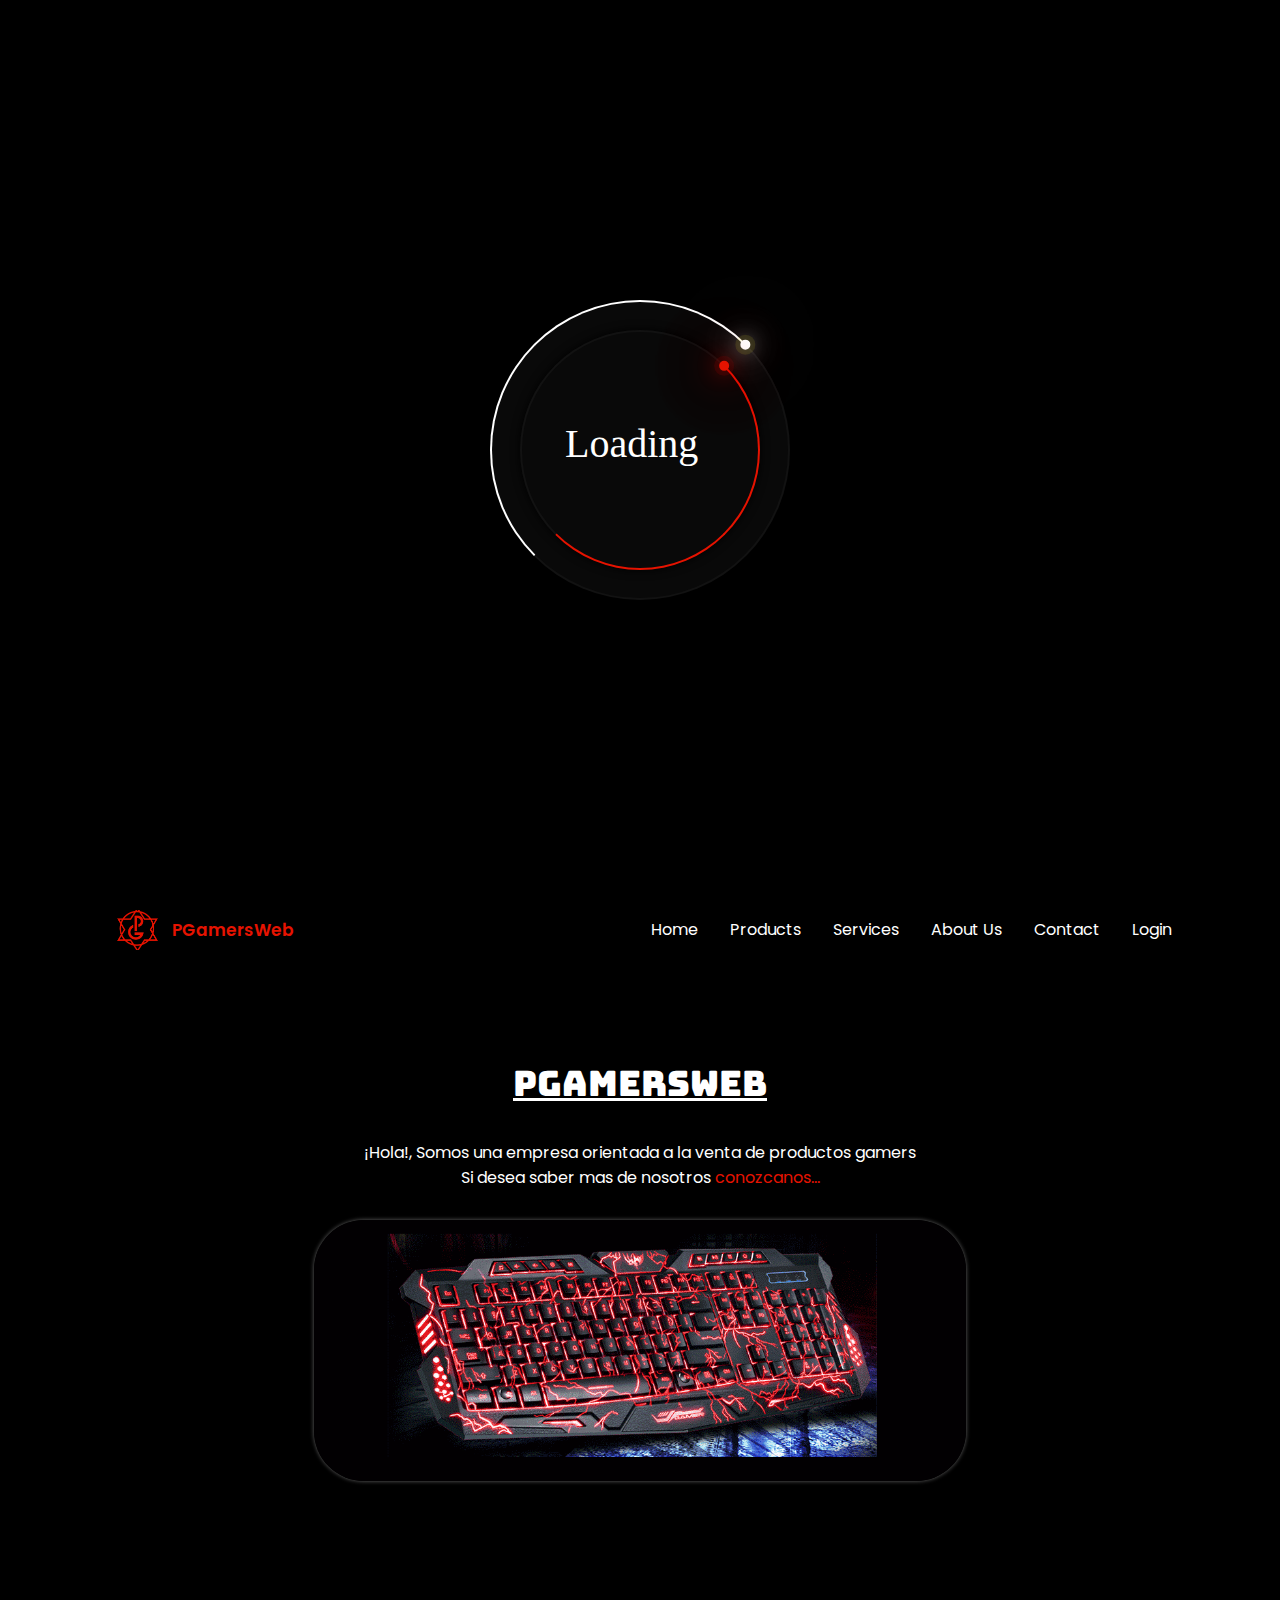
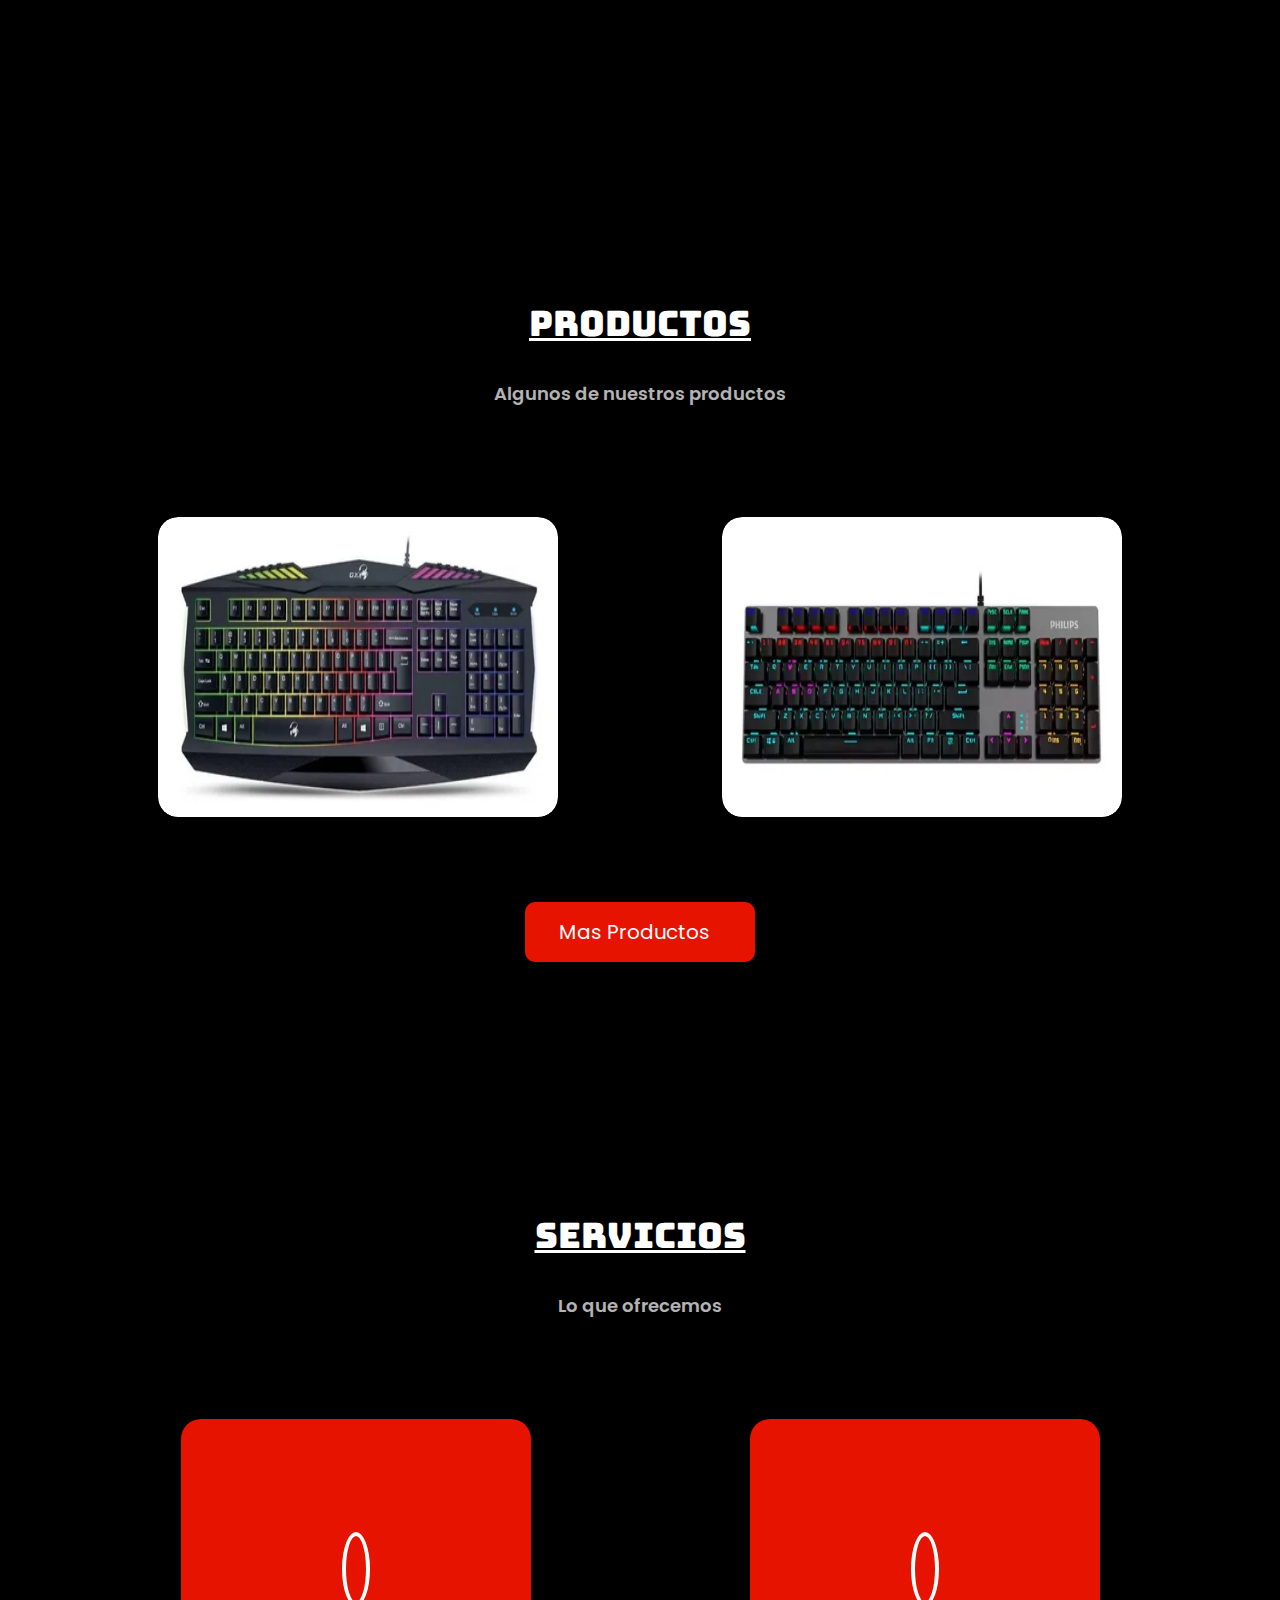
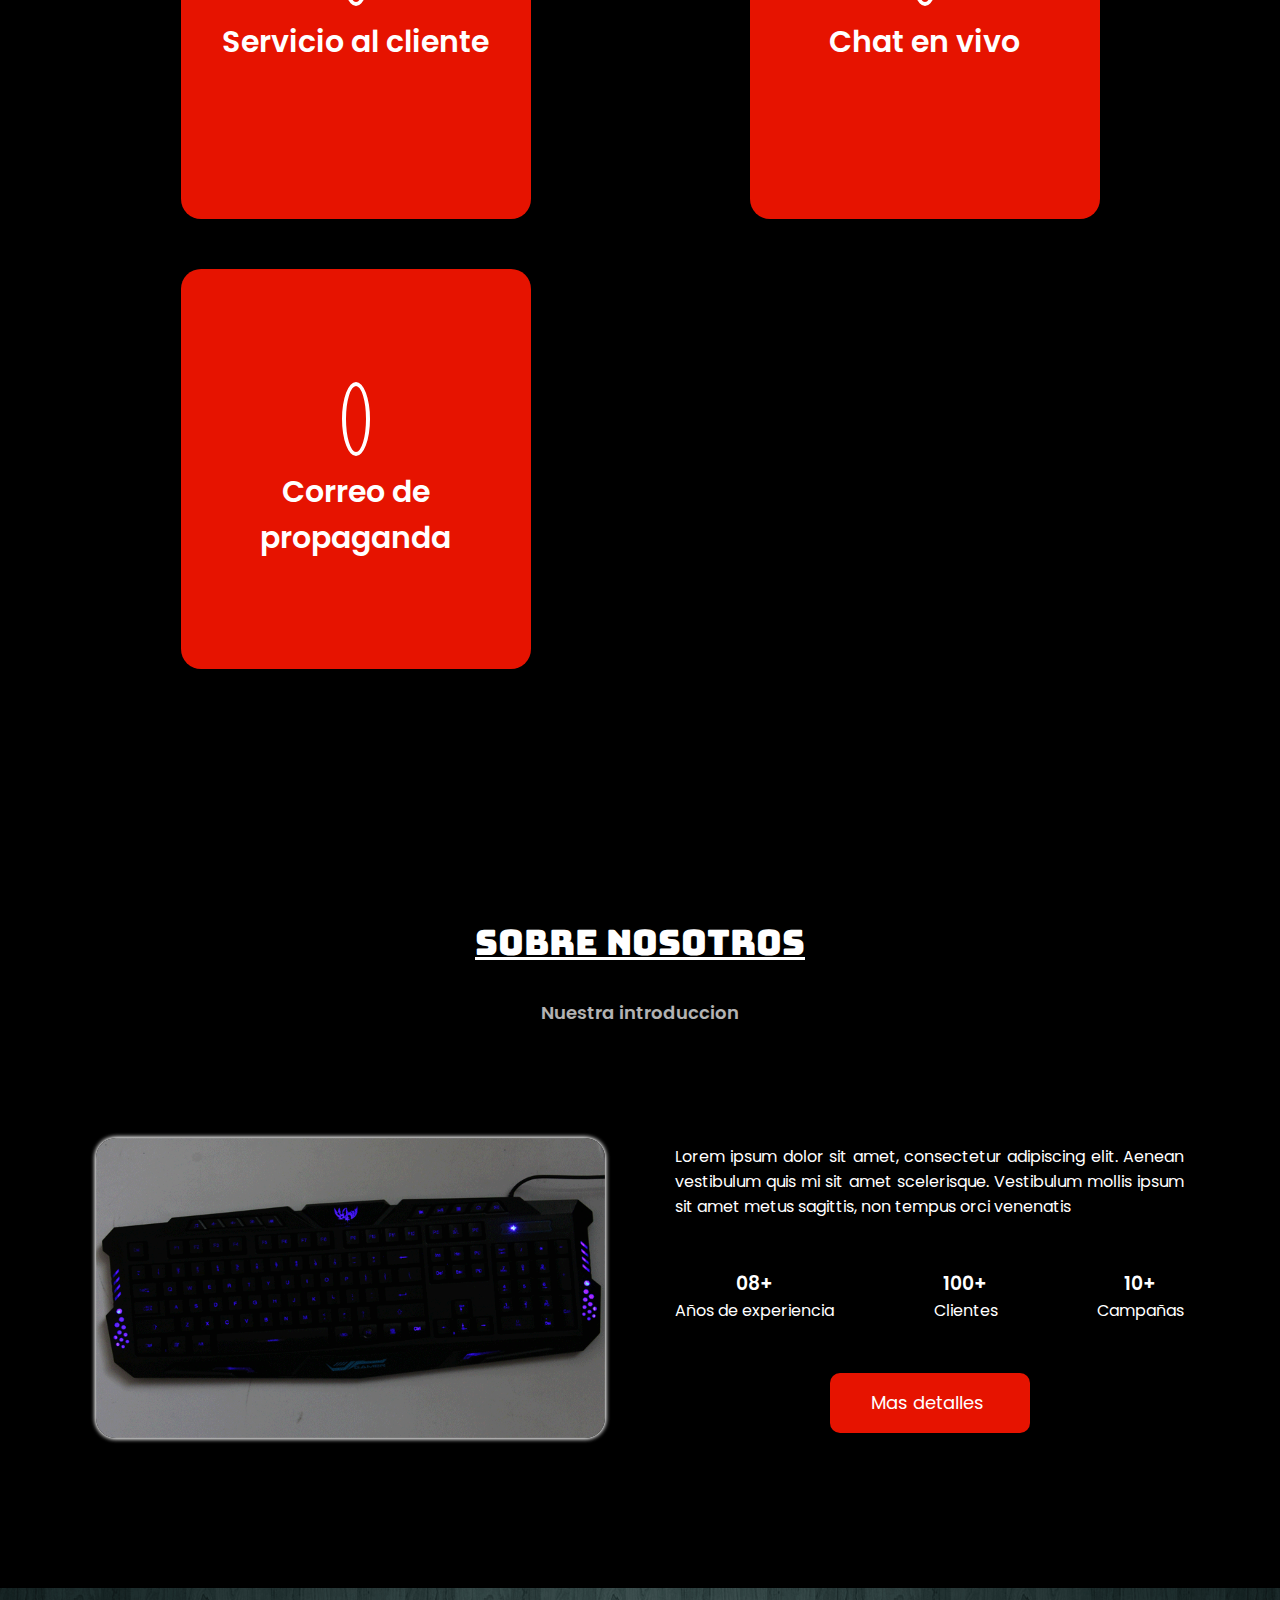
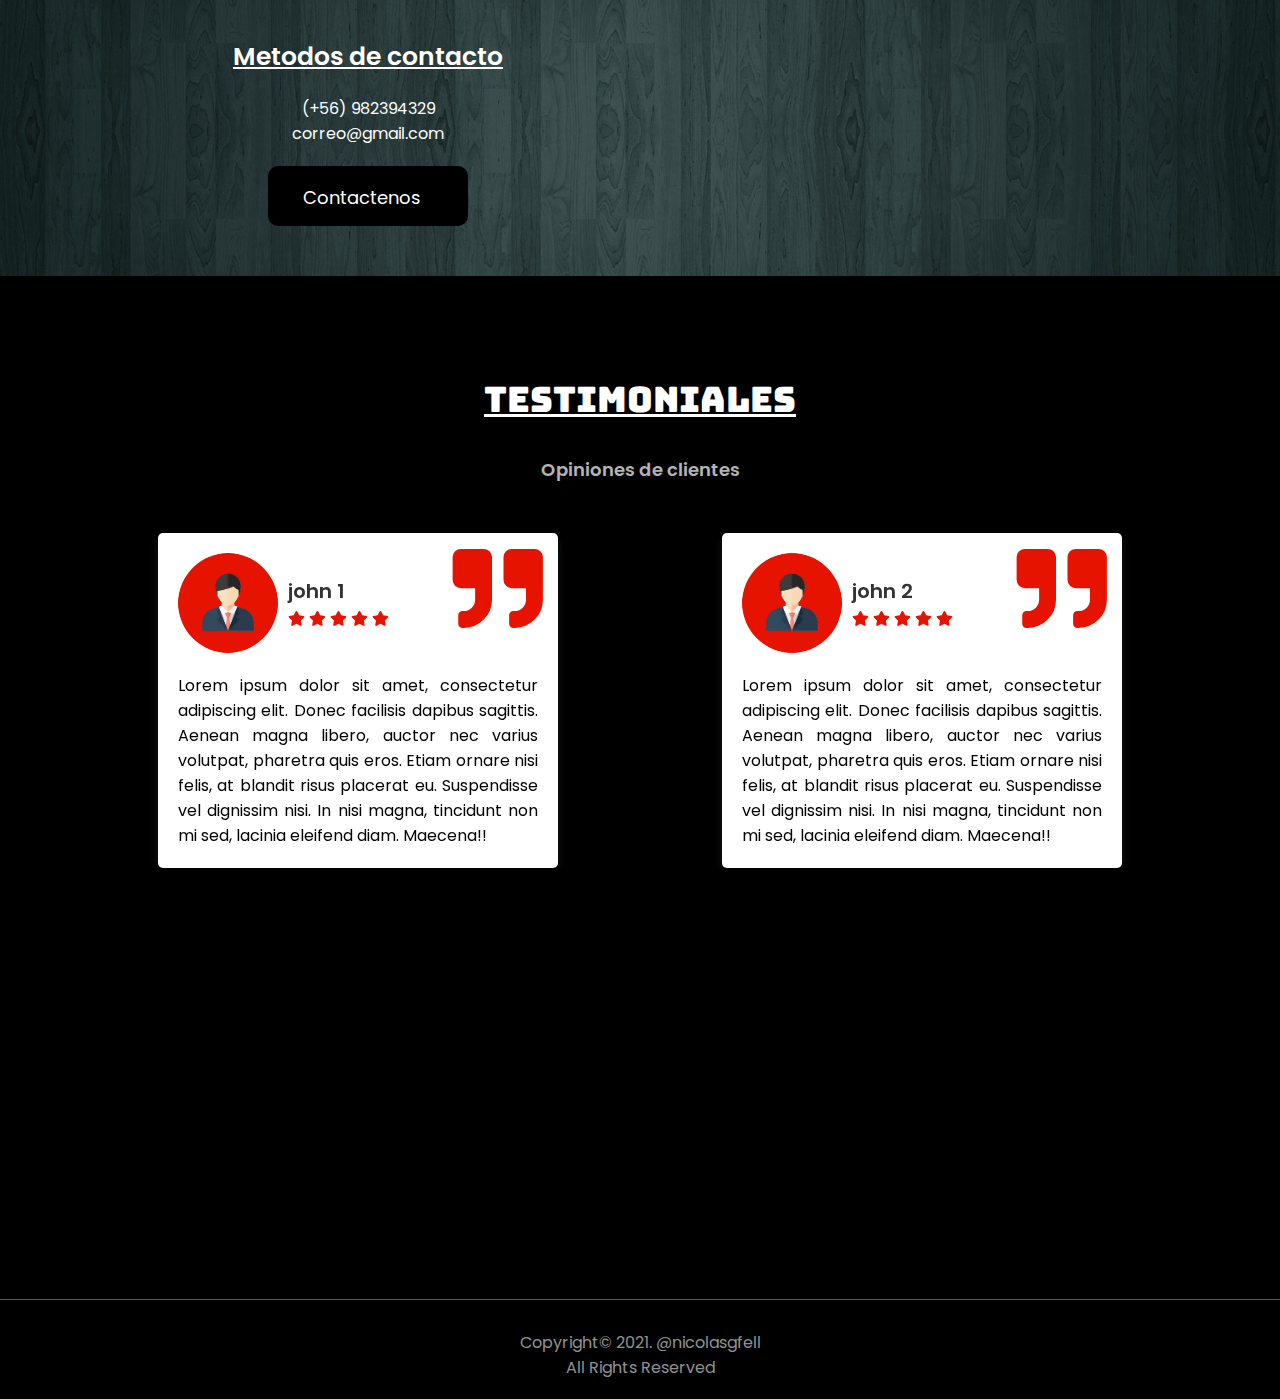
<file: index.html>
<!DOCTYPE html>
<html lang="en">

<head>
    <meta charset="UTF-8">
    <meta http-equiv="X-UA-Compatible" content="IE=edge">
    <meta name="viewport" content="width=device-width, initial-scale=1.0">
    <title>Tienda Virtual</title>

    <!-- (====> Style sheets <====)-->

    <!-- (*** Font Awesome***) -->
    <link rel="stylesheet" href="https://cdnjs.cloudflare.com/ajax/libs/font-awesome/5.15.3/css/all.min.css">


    <!-- (*** Unicons ***)-->
    <link rel="stylesheet" href="https://unicons.iconscout.com/release/v4.0.0/css/line.css">

    <!-- (*** Owl Carousel CSS ***)-->
    <link rel="stylesheet" type="text/css" href="assets/css/owl.carousel.min.css">

    <!-- (*** Main CSS ***)-->
    <link rel="stylesheet" type="text/css" href="assets/css/main.css">
</head>

<body class="hidden">

    <!-- (====> // Preloader <====)-->
    <div class="centrado">
        <div class="loader">
            <div class="face face1">
                <div class="circle"></div>
            </div>
            <div class="face face2">
                <div class="circle">
                </div>
            </div>
            <span>Loading</span>
        </div>
    </div>

    <!-- (====> // Navbar <====)-->
    <nav class="navbar">
        <div class="container">
            <!-- (====> Navbar - Brand <====)-->
            <div class="navbar-brand">
                <img src="assets/img/logo.png" alt="ProductGamers">
                <p>PGamersWeb</p>
            </div>

            <!-- (====> Navbar - Menu <====)-->
            <ul id="navbar-menu">
                <li class="home">
                    <a href="index.html" class="navbar-link"><i class="uil uil-estate"></i>
                        <span>Home</span>
                    </a>
                </li>
                <li class="product">
                    <a href="pages/products.html" class="navbar-link"><i class="uil uil-scenery"></i>
                        <span>Products</span>
                    </a>
                </li>
                <li class="services">
                    <a href="pages/services.html" class="navbar-link"><i class="uil uil-briefcase-alt"></i>
                        <span>Services</span>
                    </a>
                </li>
                <li class="about-us">
                    <a href="pages/about-us.html" class="navbar-link"><i class="uil uil-user"></i>
                        <span>About Us</span>
                    </a>
                </li>
                <li class="contact">
                    <a href="pages/contact.html" class="navbar-link"><i class="uil uil-message"></i>
                        <span>Contact</span>
                    </a>
                </li>
                <li class="login">
                    <a href="pages/login.html" class="navbar-link"><i class="uil uil-signin"></i>
                        <span>Login</span>
                    </a>
                </li>
            </ul>

            <!-- (====> Navbar - Btn<====)-->
            <div class="btn-menu">
                <i class="uil uil-apps"></i>
            </div>
        </div>
    </nav>
    <!-- (====> Navbar // <====)-->

    <!-- (====> // Section - Home <====)-->
    <section id="home">
        <div class="container">
            <div class="flex content-position">
                <div class="flex-presentation">
                    <h1 class="title-section">PGamersWeb</h1>
                    <p>¡Hola!, Somos una empresa orientada a la venta de productos gamers</p>
                    <p>Si desea saber mas de nosotros <a href="sobre-nosotros.html">conozcanos...</a> </p>
                </div>
                <div class="flex-image">
                    <img src="assets/img/home_image2.gif" alt="">
                </div>
            </div>
        </div>
    </section>
    <!-- (====> Section - Home // <====)-->

    <!-- (====> // Section - Products  <====)-->
    <section class="padding-section" id="products">
        <div class="container">
            <h1 class="title-section">Productos</h1>

            <h2 class="subtitle-section">Algunos de nuestros productos</h2>

            <!-- (====> // Slider <====)-->
            <div class="wrapper">
                <div class="carousel owl-carousel">
                    <!--==================== PROJECT 1 ====================-->
                    <div class="project-card swiper-slide">
                        <img src="../../../assets/img/product-1.png" alt="" class="project-img">
                        <div class="project-description">
                            <h2 class="project-title">Teclado Gamer Genius GX</h2>
                            <span class="project-about">Teclado ergonomico y apto para diversos usos, resiste a salpicaduras y contiene teclado
                                numerico.</span>
                            <a href="#" class="project-btn" data-bs-toggle="modal" data-bs-target="#modal-1">
                                Ver Producto <i class="uil uil-arrow-right"></i>
                            </a>
                        </div>
                    </div>

                    <!--==================== PROJECT 2 ====================-->
                    <div class="project-card swiper-slide">
                        <img src="../../../assets/img/product-2.png" alt="" class="project-img">
                        <div class="project-description">
                            <h2 class="project-title">Teclado Gamer Mecanino Philips</h2>
                            <span class="project-about">Teclado con iluminacion de color gris, producto con una funcionalidad increible.</span>
                            <a href="#" class="project-btn" data-bs-toggle="modal" data-bs-target="#modal-2">
                                Ver Producto <i class="uil uil-arrow-right"></i>
                            </a>
                        </div>
                    </div>

                    <!--==================== PROJECT 3 ====================-->
                    <div class="project-card swiper-slide">
                        <img src="../../../assets/img/product-3.png" alt="" class="project-img">
                        <div class="project-description">
                            <h2 class="project-title">Teclado Gamer Mecanico Philips Reposa Muñecas</h2>
                            <span class="project-about">Teclado Gamer con reposa muñecas con un diseño de calidad y una funcionalidad impresionante.</span>
                            <a href="#" class="project-btn">
                                Ver Producto <i class="uil uil-arrow-right"></i>
                            </a>
                        </div>
                    </div>

                    <!--==================== PROJECT 4 ====================-->
                    <div class="project-card swiper-slide">
                        <img src="../../../assets/img/product-4.png" alt="" class="project-img">
                        <div class="project-description">
                            <h2 class="project-title">Teclado Gamer Trust</h2>
                            <span class="project-about">Teclado Gamer led muticolor, resistente a salpicaduras de agua.</span>
                            <a href="#" class="project-btn" data-bs-toggle="modal" data-bs-target="#modal-4">
                                Ver Producto <i class="uil uil-arrow-right"></i>
                            </a>
                        </div>
                    </div>
                </div>
            </div>

            <a href="pages/products.html" class="button" id="btn-products">
                <p>Mas Productos</p>
                <i class="uil uil-angle-double-right"></i>
            </a>

        </div>
    </section>
    <!-- (====>  Section - Products // <====)-->

    <!-- (====> // Section - Services  <====)-->
    <section class="padding-section" id="services">
        <div class="container">
            <h1 class="title-section">Servicios</h1>

            <h2 class="subtitle-section">Lo que ofrecemos</h2>

            <!-- (====> // Grid - Services  <====)-->
            <div class="grid">
                <!-- (====> Card 1 - Services  <====)-->
                <div class="card-service">
                    <div class="card-header">
                        <i class="uil uil-phone-alt"></i>
                        <h1>Servicio al cliente</h1>
                    </div>
                    <div class="card-body">
                        <p>Lorem ipsum dolor sit amet, consectetur adipiscing elit. Donec vitae augue sit amet velit
                            blandit tincidunt. Pellentesque ultrices placerat lectus, at dapibus urna condimentum
                            gravida.</p>
                    </div>
                    <div class="icon-touch">
                        <i class="uil uil-spin"></i>
                    </div>
                </div>
                
                <!-- (====> Card 2 - Services  <====)-->
                <div class="card-service">
                    <div class="card-header">
                        <i class="uil uil-comment-lines"></i>

                        <h1>Chat en vivo</h1>
                    </div>
                    <div class="card-body">
                        <p>Lorem ipsum dolor sit amet, consectetur adipiscing elit. Donec vitae augue sit amet velit
                            blandit tincidunt. Pellentesque ultrices placerat lectus, at dapibus urna condimentum
                            gravida.</p>
                    </div>
                    <div class="icon-touch">
                        <i class="uil uil-spin"></i>
                    </div>
                </div>

                <!-- (====> Card 3 - Services  <====)-->
                <div class="card-service">
                    <div class="card-header">
                        <i class="uil uil-envelope-alt"></i>

                        <h1>Correo de propaganda</h1>
                    </div>
                    <div class="card-body">
                        <p>Lorem ipsum dolor sit amet, consectetur adipiscing elit. Donec vitae augue sit amet velit
                            blandit tincidunt. Pellentesque ultrices placerat lectus, at dapibus urna condimentum
                            gravida.</p>
                    </div>
                    <div class="icon-touch">
                        <i class="uil uil-spin"></i>
                    </div>
                </div>
            </div>
            <!-- (====> Grid - Services // <====)-->
        </div>
    </section>
    <!-- (====> Section - Services //  <====)-->

    <!-- (====> // Section - About Us  <====)-->
    <section class="padding-section section-gray" id="about-us">
        <div class="container">
            <h1 class="title-section">Sobre nosotros</h1>

            <h2 class="subtitle-section">Nuestra introduccion</h2>

            <!-- (====> // Grid - About Us <====)-->
            <div class="grid">
                <!-- (====> // Grid Part - Image  <====)-->
                <div class="grid-image">
                    <img src="assets/img/tecladogif.gif" alt="">
                </div>
                <!-- (====> Grid Part - Image //  <====)-->

                <!-- (====> // Grid Part - Presentation  <====)-->
                <div class="grid-presentation">
                    <p>Lorem ipsum dolor sit amet, consectetur adipiscing elit. Aenean vestibulum quis mi sit amet
                        scelerisque. Vestibulum mollis ipsum sit amet metus sagittis, non tempus orci venenatis</p>

                    <div class="flex">
                        <div class="box-counter">
                            <h3>08+</h3>
                            <p>Años de experiencia</p>
                        </div>
                        <div class="box-counter">
                            <h3>100+</h3>
                            <p>Clientes</p>
                        </div>
                        <div class="box-counter">
                            <h3>10+</h3>
                            <p>Campañas</p>
                        </div>
                    </div>

                    <a href="pages/about-us.html" target="_blank" class="button" id="btn-about">
                        <span>Mas detalles</span>
                        <i class="uil uil-file-info-alt"></i>
                    </a>
                </div>
                <!-- (====> Grid Part - Presentation //  <====)-->
            </div>
            <!-- (====> Grid - About Us // <====)-->
        </div>
    </section>
    <!-- (====> Section - About Us //  <====)-->

    <!-- (====> // Block - Contact  <====)-->
    <div id="contact">
        <div class="container">
            <div class="flex">
                <div class="flex-description">
                    <h1>Metodos de contacto</h1>
                    <p>(+56) 982394329</p>
                    <p>correo@gmail.com</p>
                    <a href="pages/contact" class="button" id="btn-redirect-contact">
                        <p>Contactenos</p>
                        <i class="uil uil-message"></i>
                    </a>
                </div>
                <div class="flex-map">
                    <iframe src="https://www.google.com/maps/embed?pb=!1m18!1m12!1m3!1d3202.5357286041926!2d-72.08030318412598!3d-36.61348927408905!2m3!1f0!2f0!3f0!3m2!1i1024!2i768!4f13.1!3m3!1m2!1s0x966929db0e3869d1%3A0x48346094f3e00fb3!2sPje.%20Lago%20Rupanco%2C%20Chill%C3%A1n%2C%20%C3%91uble!5e0!3m2!1ses!2scl!4v1627860517511!5m2!1ses!2scl" width="600" height="450" style="border:0;" allowfullscreen="" loading="lazy"></iframe>
                </div>
            </div>
        </div>
    </div>
    <!-- (====> Block - Contact //  <====)-->

    <!-- (====> // Section - Testimonials  <====)-->
    <section class="padding-section" id="testimonials">
        <div class="container">
            <h1 class="title-section">Testimoniales</h1>

            <h2 class="subtitle-section">Opiniones de clientes</h2>

            <div class="wrapper">
                <div class="carousel owl-carousel">
                    <!--==================== PROJECT 1 ====================-->
                    <div class="testimonial">
                        <i class="fas fa-quote-right icon"></i>
                        <div class="user">
                            <img src="assets/img/users.png" alt="">
                            <div class="user-info">
                                <h3>john 1</h3>
                                <div class="stars">
                                    <i class="fas fa-star"></i>
                                    <i class="fas fa-star"></i>
                                    <i class="fas fa-star"></i>
                                    <i class="fas fa-star"></i>
                                    <i class="fas fa-star"></i>
                                </div>
                            </div>
                        </div>
                        <p>Lorem ipsum dolor sit amet, consectetur adipiscing elit. Donec facilisis dapibus sagittis. Aenean
                            magna
                            libero, auctor nec varius volutpat, pharetra quis eros. Etiam ornare nisi felis, at blandit risus
                            placerat eu. Suspendisse vel dignissim nisi. In nisi magna, tincidunt non mi sed, lacinia eleifend
                            diam.
                            Maecena!! </p>
                    </div>

                    <!--==================== PROJECT 2 ====================-->
                    <div class="testimonial">
                        <i class="fas fa-quote-right icon"></i>
                        <div class="user">
                            <img src="assets/img/users.png" alt="">
                            <div class="user-info">
                                <h3>john 2</h3>
                                <div class="stars">
                                    <i class="fas fa-star"></i>
                                    <i class="fas fa-star"></i>
                                    <i class="fas fa-star"></i>
                                    <i class="fas fa-star"></i>
                                    <i class="fas fa-star"></i>
                                </div>
                            </div>
                        </div>
                        <p>Lorem ipsum dolor sit amet, consectetur adipiscing elit. Donec facilisis dapibus sagittis. Aenean
                            magna
                            libero, auctor nec varius volutpat, pharetra quis eros. Etiam ornare nisi felis, at blandit risus
                            placerat eu. Suspendisse vel dignissim nisi. In nisi magna, tincidunt non mi sed, lacinia eleifend
                            diam.
                            Maecena!! </p>
                    </div>

                    <!--==================== PROJECT 3 ====================-->
                    <div class="testimonial">
                        <i class="fas fa-quote-right icon"></i>
                        <div class="user">
                            <img src="assets/img/users.png" alt="">
                            <div class="user-info">
                                <h3>john 3</h3>
                                <div class="stars">
                                    <i class="fas fa-star"></i>
                                    <i class="fas fa-star"></i>
                                    <i class="fas fa-star"></i>
                                    <i class="fas fa-star"></i>
                                    <i class="fas fa-star"></i>
                                </div>
                            </div>
                        </div>
                        <p>Lorem ipsum dolor sit amet, consectetur adipiscing elit. Donec facilisis dapibus sagittis. Aenean
                            magna
                            libero, auctor nec varius volutpat, pharetra quis eros. Etiam ornare nisi felis, at blandit risus
                            placerat eu. Suspendisse vel dignissim nisi. In nisi magna, tincidunt non mi sed, lacinia eleifend
                            diam.
                            Maecena!! </p>
                    </div>

                    <!--==================== PROJECT 4 ====================-->
                    <div class="testimonial">
                        <i class="fas fa-quote-right icon"></i>
                        <div class="user">
                            <img src="assets/img/users.png" alt="">
                            <div class="user-info">
                                <h3>john 4</h3>
                                <div class="stars">
                                    <i class="fas fa-star"></i>
                                    <i class="fas fa-star"></i>
                                    <i class="fas fa-star"></i>
                                    <i class="fas fa-star"></i>
                                    <i class="fas fa-star"></i>
                                </div>
                            </div>
                        </div>
                        <p>Lorem ipsum dolor sit amet, consectetur adipiscing elit. Donec facilisis dapibus sagittis. Aenean
                            magna
                            libero, auctor nec varius volutpat, pharetra quis eros. Etiam ornare nisi felis, at blandit risus
                            placerat eu. Suspendisse vel dignissim nisi. In nisi magna, tincidunt non mi sed, lacinia eleifend
                            diam.
                            Maecena!! </p>
                    </div>
                </div>
            </div>
        </div>
    </section>
    <!-- (====>  Section - Testimonials // <====)-->

    <!-- (====> // Footer  <<====)-->
    <footer id="footer">
        <p>Copyright&copy; 2021. @nicolasgfell</p>
        <p>All Rights Reserved</p>
    </footer>
    <!-- (====> Footer //  <====)-->

    <!-- (====> Scripts <====)-->

    <!-- (*** JQuery ***)-->
    <script type="application/javascript" src="assets/js/jquery-3.6.0.min.js"></script>

    <!-- (*** SweetAlert JS ***)-->
    <script type="application/javascript" src="../assets/js/sweetalert2.min.js"></script>

    <!-- (*** Owl Carrousel JS ***)-->
    <script type="application/javascript" src="assets/js/owl.carousel.min.js"></script>

    <!-- (*** Main JS ***)-->
    <script type="application/javascript" src="assets/js/main.js"></script>
</body>

</html>
</file>
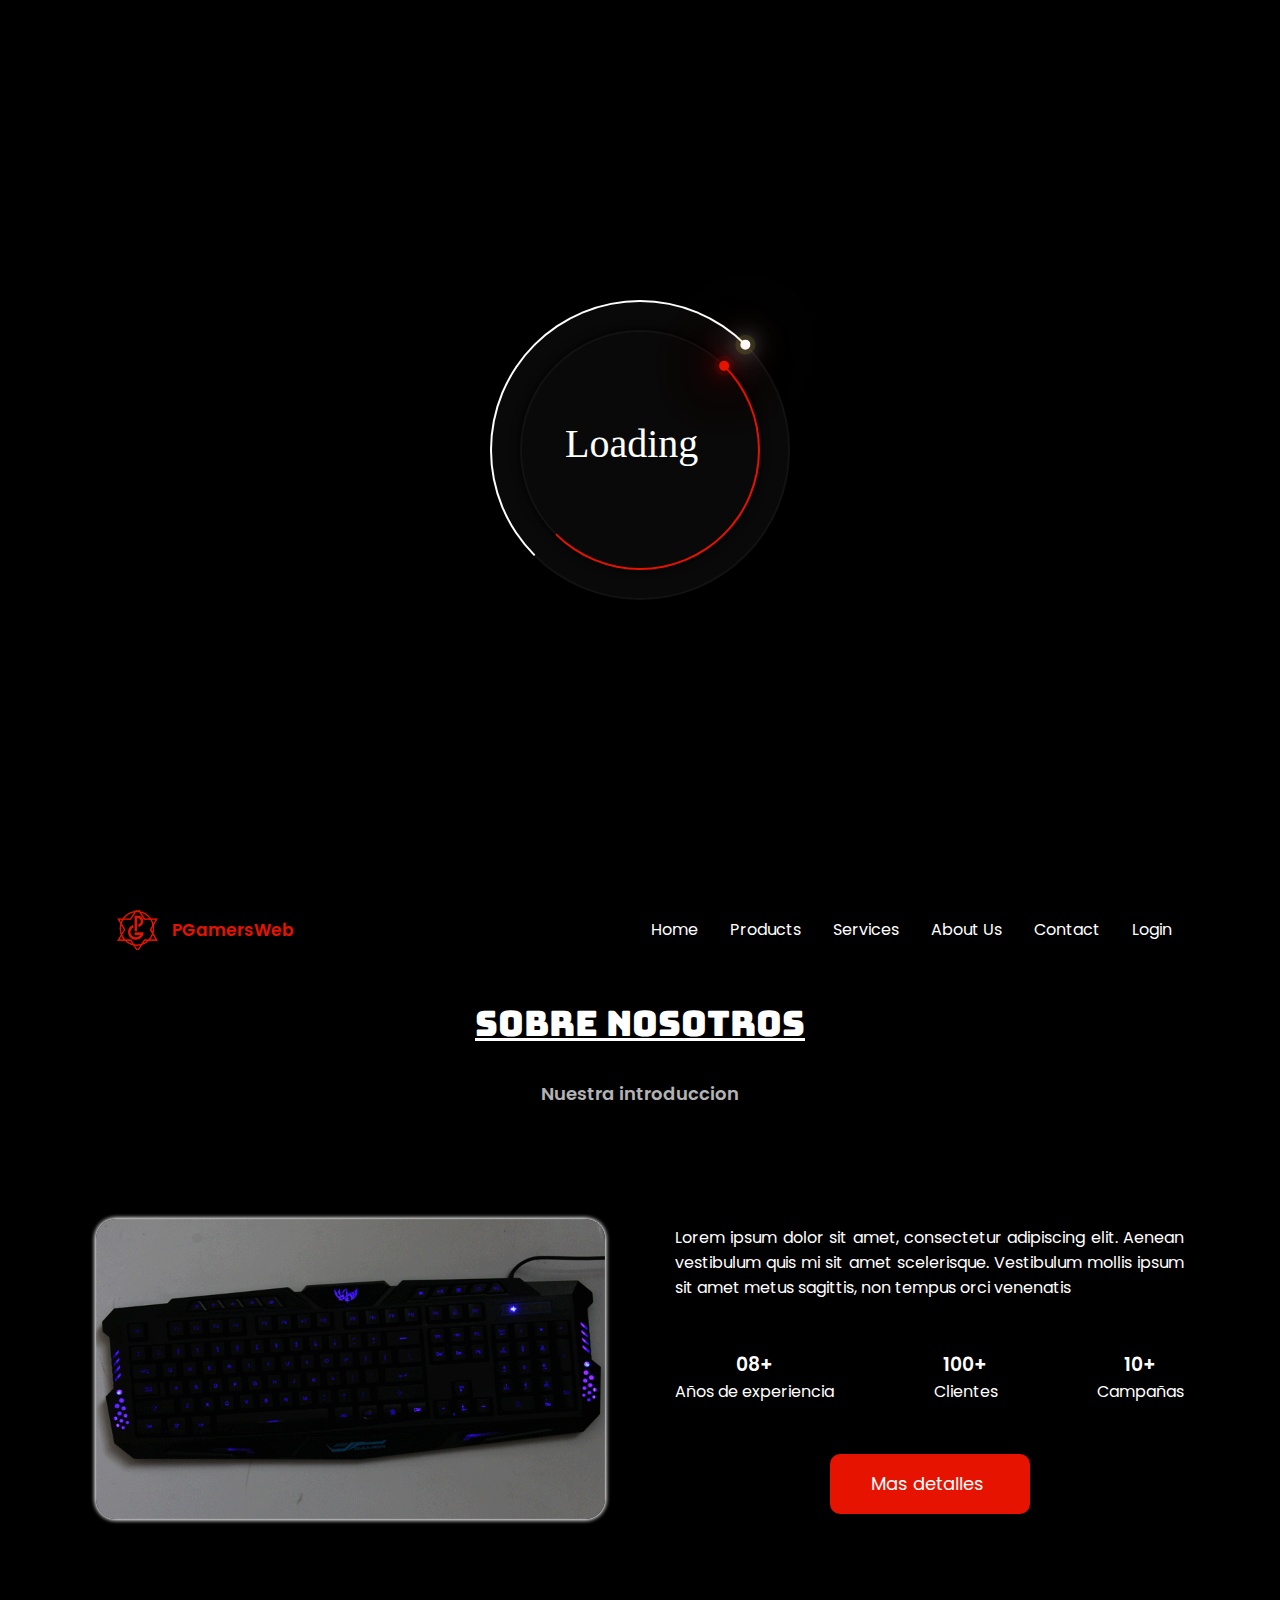
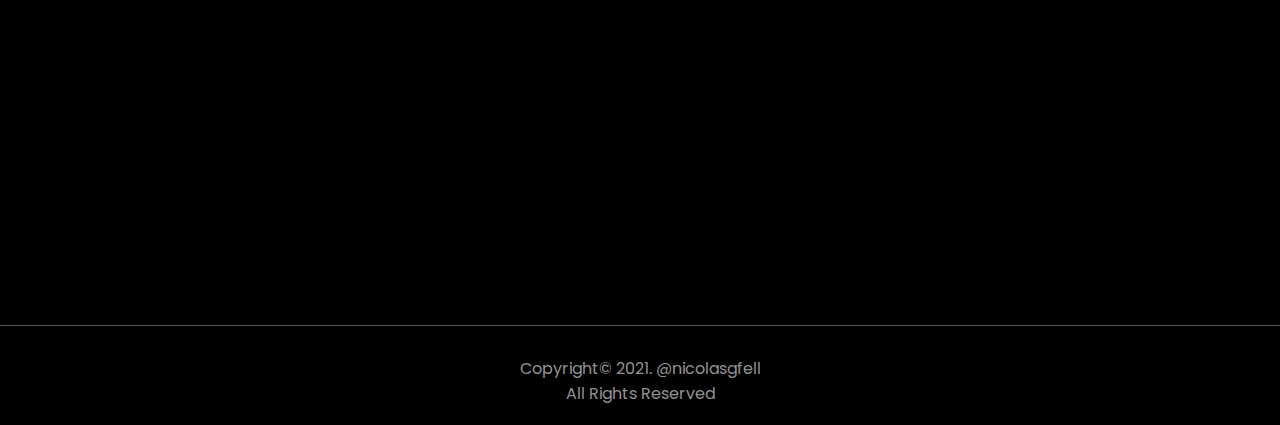
<file: pages/about-us.html>
<!DOCTYPE html>
<html lang="en">

<head>
    <meta charset="UTF-8">
    <meta http-equiv="X-UA-Compatible" content="IE=edge">
    <meta name="viewport" content="width=device-width, initial-scale=1.0">
    <title>Tienda Virtual</title>

    <!-- (====> Style sheets <====)-->

    <!-- (*** Font Awesome***) -->
    <link rel="stylesheet" href="https://cdnjs.cloudflare.com/ajax/libs/font-awesome/5.15.3/css/all.min.css">


    <!-- (*** Unicons ***)-->
    <link rel="stylesheet" href="https://unicons.iconscout.com/release/v4.0.0/css/line.css">

    <!-- (*** Owl Carousel CSS ***)-->
    <link rel="stylesheet" type="text/css" href="../assets/css/owl.carousel.min.css">

    <!-- (*** Main CSS ***)-->
    <link rel="stylesheet" type="text/css" href="../assets/css/main.css">
</head>

<body class="hidden">

    <!-- (====> // Preloader <====)-->
    <div class="centrado">
        <div class="loader">
            <div class="face face1">
                <div class="circle"></div>
            </div>
            <div class="face face2">
                <div class="circle">
                </div>
            </div>
            <span>Loading</span>
        </div>
    </div>

    <!-- (====> // Navbar <====)-->
    <nav class="navbar">
        <div class="container">
            <!-- (====> Navbar - Brand <====)-->
            <div class="navbar-brand">
                <img src="../assets/img/logo.png" alt="ProductGamers">
                <p>PGamersWeb</p>
            </div>

            <!-- (====> Navbar - Menu <====)-->
            <ul id="navbar-menu">
                <li class="home">
                    <a href="../index.html" class="navbar-link"><i class="uil uil-estate"></i>
                        <span>Home</span>
                    </a>
                </li>
                <li class="product">
                    <a href="../pages/products.html" class="navbar-link"><i class="uil uil-scenery"></i>
                        <span>Products</span>
                    </a>
                </li>
                <li class="services">
                    <a href="../pages/services.html" class="navbar-link"><i class="uil uil-briefcase-alt"></i>
                        <span>Services</span>
                    </a>
                </li>
                <li class="about-us">
                    <a href="../pages/about-us.html" class="navbar-link"><i class="uil uil-user"></i>
                        <span>About Us</span>
                    </a>
                </li>
                <li class="contact">
                    <a href="../pages/contact.html" class="navbar-link"><i class="uil uil-message"></i>
                        <span>Contact</span>
                    </a>
                </li>
                <li class="login">
                    <a href="../pages/login.html" class="navbar-link"><i class="uil uil-signin"></i>
                        <span>Login</span>
                    </a>
                </li>
            </ul>

            <!-- (====> Navbar - Btn<====)-->
            <div class="btn-menu">
                <i class="uil uil-apps"></i>
            </div>
        </div>
    </nav>
    <!-- (====> Navbar // <====)-->

    <!-- (====> // Section - About Us  <====)-->
    <section class="padding-section section-gray" id="about-us">
        <div class="container">
            <h1 class="title-section">Sobre nosotros</h1>

            <h2 class="subtitle-section">Nuestra introduccion</h2>

            <!-- (====> // Grid - About Us <====)-->
            <div class="grid">
                <!-- (====> // Grid Part - Image  <====)-->
                <div class="grid-image">
                    <img src="../assets/img/tecladogif.gif" alt="">
                </div>
                <!-- (====> Grid Part - Image //  <====)-->

                <!-- (====> // Grid Part - Presentation  <====)-->
                <div class="grid-presentation">
                    <p>Lorem ipsum dolor sit amet, consectetur adipiscing elit. Aenean vestibulum quis mi sit amet
                        scelerisque. Vestibulum mollis ipsum sit amet metus sagittis, non tempus orci venenatis</p>

                    <div class="flex">
                        <div class="box-counter">
                            <h3>08+</h3>
                            <p>Años de experiencia</p>
                        </div>
                        <div class="box-counter">
                            <h3>100+</h3>
                            <p>Clientes</p>
                        </div>
                        <div class="box-counter">
                            <h3>10+</h3>
                            <p>Campañas</p>
                        </div>
                    </div>

                    <a href="pages/about-us.html" target="_blank" class="button" id="btn-about">
                        <span>Mas detalles</span>
                        <i class="uil uil-file-info-alt"></i>
                    </a>
                </div>
                <!-- (====> Grid Part - Presentation //  <====)-->
            </div>
            <!-- (====> Grid - About Us // <====)-->
        </div>
    </section>
    <!-- (====> Section - About Us //  <====)-->
    
    <!-- (====> // Footer  <<====)-->
    <footer id="footer">
        <p>Copyright&copy; 2021. @nicolasgfell</p>
        <p>All Rights Reserved</p>
    </footer>
    <!-- (====> Footer //  <====)-->

    <!-- (====> Scripts <====)-->

    <!-- (*** JQuery ***)-->
    <script type="application/javascript" src="../assets/js/jquery-3.6.0.min.js"></script>

    <!-- (*** SweetAlert JS ***)-->
    <script type="application/javascript" src="../assets/js/sweetalert2.min.js"></script>

    <!-- (*** Owl Carrousel JS ***)-->
    <script type="application/javascript" src="../assets/js/owl.carousel.min.js"></script>

    <!-- (*** Main JS ***)-->
    <script type="application/javascript" src="../assets/js/main.js"></script>
</body>

</html>
</file>
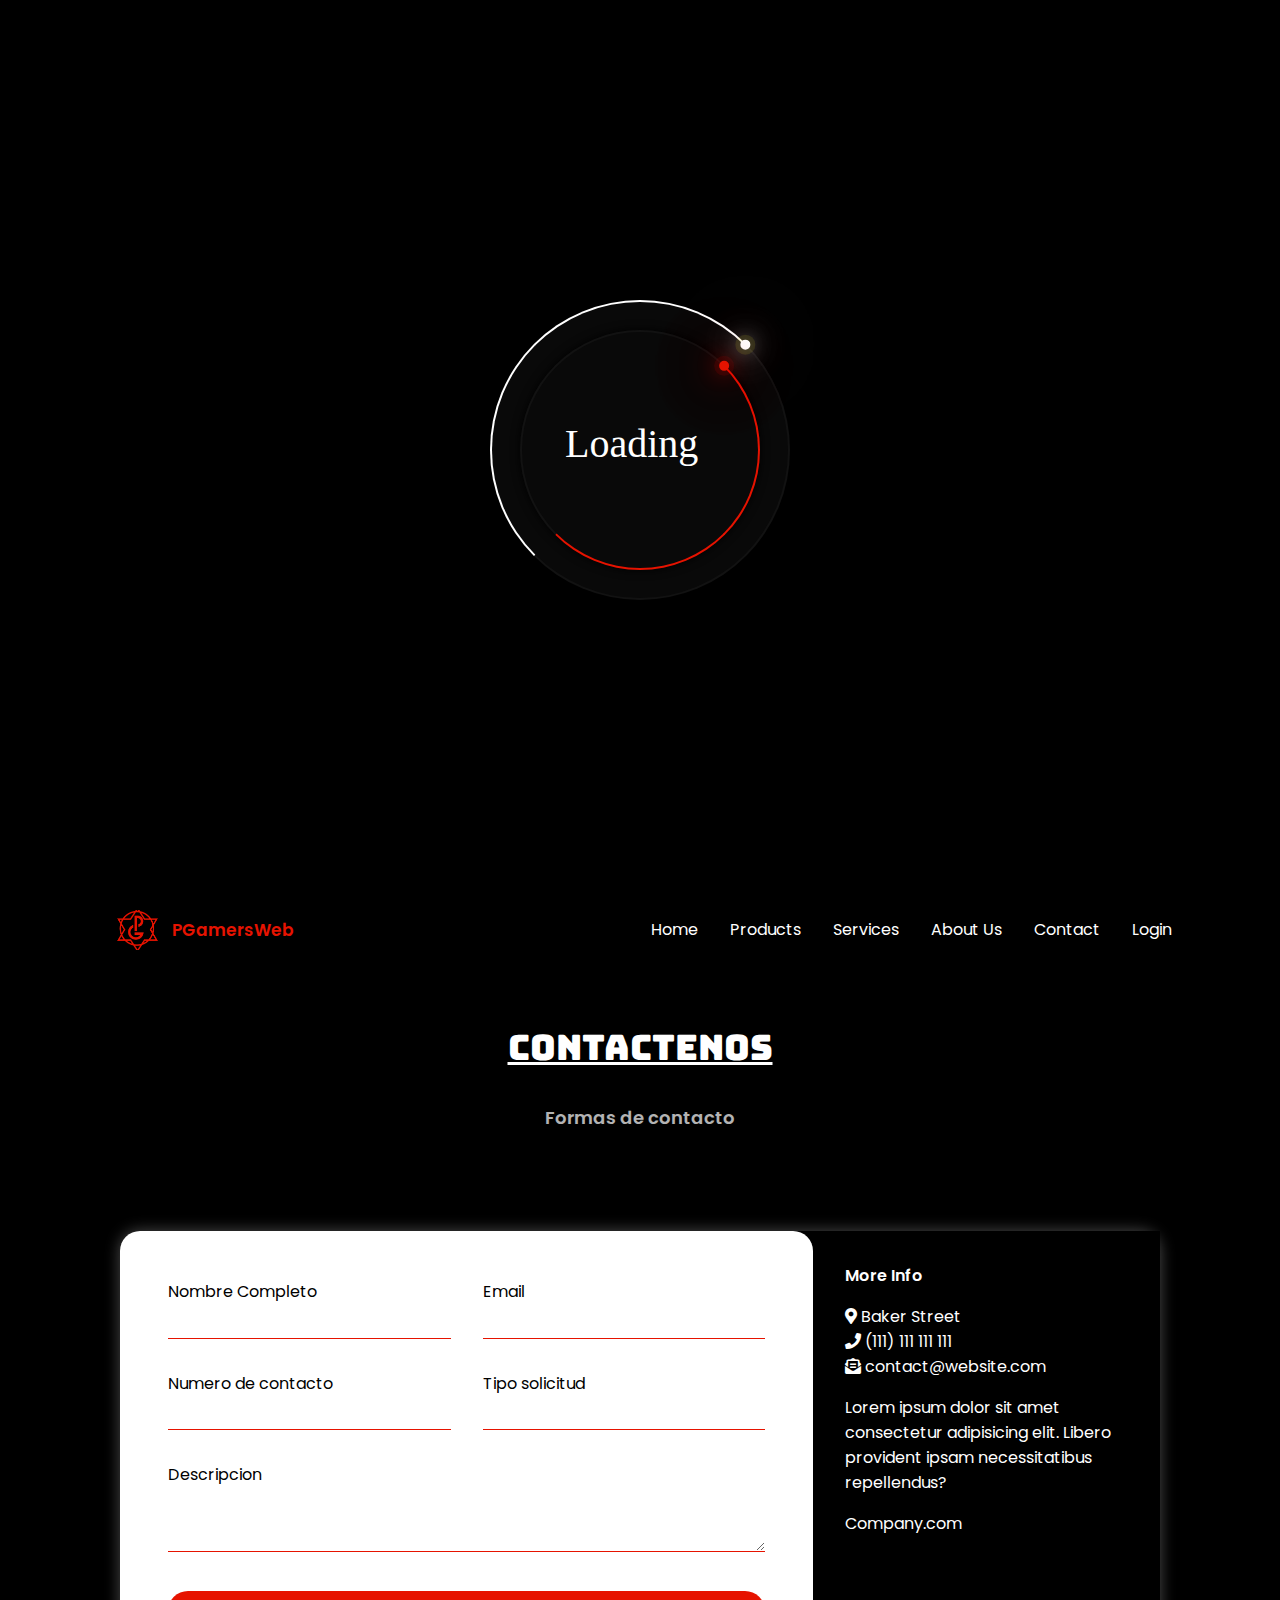
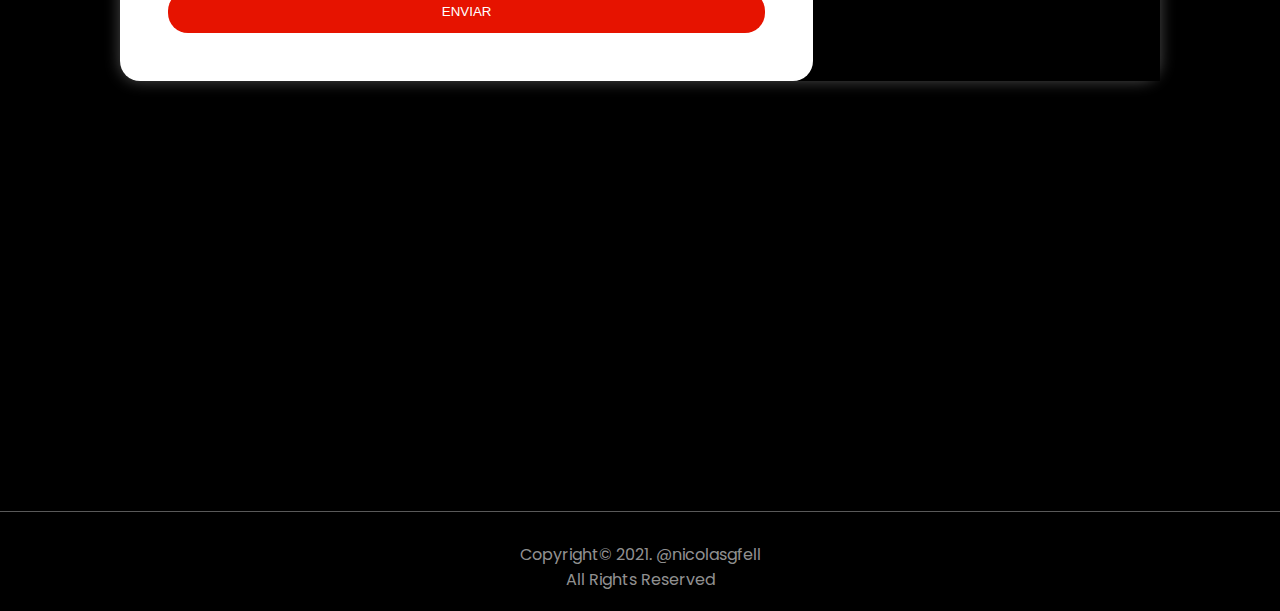
<file: pages/contact.html>
<!DOCTYPE html>
<html lang="en">

<head>
    <meta charset="UTF-8">
    <meta http-equiv="X-UA-Compatible" content="IE=edge">
    <meta name="viewport" content="width=device-width, initial-scale=1.0">
    <title>Tienda Virtual</title>

    <!-- (====> Style sheets <====)-->

    <!-- (*** Font Awesome***) -->
    <link rel="stylesheet" href="https://cdnjs.cloudflare.com/ajax/libs/font-awesome/5.15.3/css/all.min.css">

    <!-- (*** Unicons ***)-->
    <link rel="stylesheet" href="https://unicons.iconscout.com/release/v4.0.0/css/line.css">

    <!-- (*** SweetAlert CSS ***)-->
    <link rel="stylesheet" href="../assets/css/sweetalert2.min.css">

    <!-- (*** Owl Carousel CSS ***)-->
    <link rel="stylesheet" type="text/css" href="../assets/css/owl.carousel.min.css">

    <!-- (*** Main CSS ***)-->
    <link rel="stylesheet" type="text/css" href="../assets/css/main.css">
</head>

<body class="hidden">

    <!-- (====> // Preloader <====)-->
    <div class="centrado">
        <div class="loader">
            <div class="face face1">
                <div class="circle"></div>
            </div>
            <div class="face face2">
                <div class="circle">
                </div>
            </div>
            <span>Loading</span>
        </div>
    </div>

    <!-- (====> // Navbar <====)-->
    <nav class="navbar">
        <div class="container">
            <!-- (====> Navbar - Brand <====)-->
            <div class="navbar-brand">
                <img src="../assets/img/logo.png" alt="ProductGamers">
                <p>PGamersWeb</p>
            </div>

            <!-- (====> Navbar - Menu <====)-->
            <ul id="navbar-menu">
                <li class="home">
                    <a href="../index.html" class="navbar-link"><i class="uil uil-estate"></i>
                        <span>Home</span>
                    </a>
                </li>
                <li class="product">
                    <a href="../pages/products.html" class="navbar-link"><i class="uil uil-scenery"></i>
                        <span>Products</span>
                    </a>
                </li>
                <li class="services">
                    <a href="../pages/services.html" class="navbar-link"><i class="uil uil-briefcase-alt"></i>
                        <span>Services</span>
                    </a>
                </li>
                <li class="about-us">
                    <a href="../pages/about-us.html" class="navbar-link"><i class="uil uil-user"></i>
                        <span>About Us</span>
                    </a>
                </li>
                <li class="contact">
                    <a href="../pages/contact.html" class="navbar-link"><i class="uil uil-message"></i>
                        <span>Contact</span>
                    </a>
                </li>
                <li class="login">
                    <a href="../pages/login.html" class="navbar-link"><i class="uil uil-signin"></i>
                        <span>Login</span>
                    </a>
                </li>
            </ul>

            <!-- (====> Navbar - Btn<====)-->
            <div class="btn-menu">
                <i class="uil uil-apps"></i>
            </div>
        </div>
    </nav>
    <!-- (====> Navbar // <====)-->

    <section class="padding-section" id="page-contact">
        <div class="container">

            <h1 class="title-section">Contactenos</h1>

            <h2 class="subtitle-section">Formas de contacto</h2>
            
            <div class="contact-wrapper animated bounceInUp">
                <div class="contact-form">
                    <form action="">
                        <p>
                            <label>Nombre Completo</label>
                            <input type="text" name="fullname">
                        </p>
                        <p>
                            <label>Email</label>
                            <input type="email" name="email">
                        </p>
                        <p>
                            <label>Numero de contacto</label>
                            <input type="tel" name="phone">
                        </p>
                        <p>
                            <label>Tipo solicitud</label>
                            <input type="text" name="tipo de situacion">
                        </p>
                        <p class="block">
                           <label>Descripcion</label> 
                            <textarea name="message" rows="3"></textarea>
                        </p>
                        <p class="block">
                            <button id="btn-form-contact">
                                Enviar
                            </button>
                        </p>
                    </form>
                </div>
                <div class="contact-info">
                    <h4>More Info</h4>
                    <ul>
                        <li><i class="fas fa-map-marker-alt"></i> Baker Street</li>
                        <li><i class="fas fa-phone"></i> (111) 111 111 111</li>
                        <li><i class="fas fa-envelope-open-text"></i> contact@website.com</li>
                    </ul>
                    <p>Lorem ipsum dolor sit amet consectetur adipisicing elit. Libero provident ipsam necessitatibus repellendus?</p>
                    <p>Company.com</p>
                </div>
            </div>
        </div>
    </section>
    
    <!-- (====> // Footer  <<====)-->
    <footer id="footer">
        <p>Copyright&copy; 2021. @nicolasgfell</p>
        <p>All Rights Reserved</p>
    </footer>
    <!-- (====> Footer //  <====)-->

    <!-- (====> Scripts <====)-->

    <!-- (*** JQuery ***)-->
    <script type="application/javascript" src="../assets/js/jquery-3.6.0.min.js"></script>

    <!-- (*** SweetAlert JS ***)-->
    <script type="application/javascript" src="../assets/js/sweetalert2.min.js"></script>

    <!-- (*** Owl Carrousel JS ***)-->
    <script type="application/javascript" src="../assets/js/owl.carousel.min.js"></script>

    <!-- (*** Main JS ***)-->
    <script type="application/javascript" src="../assets/js/main.js"></script>
</body>

</html>
</file>
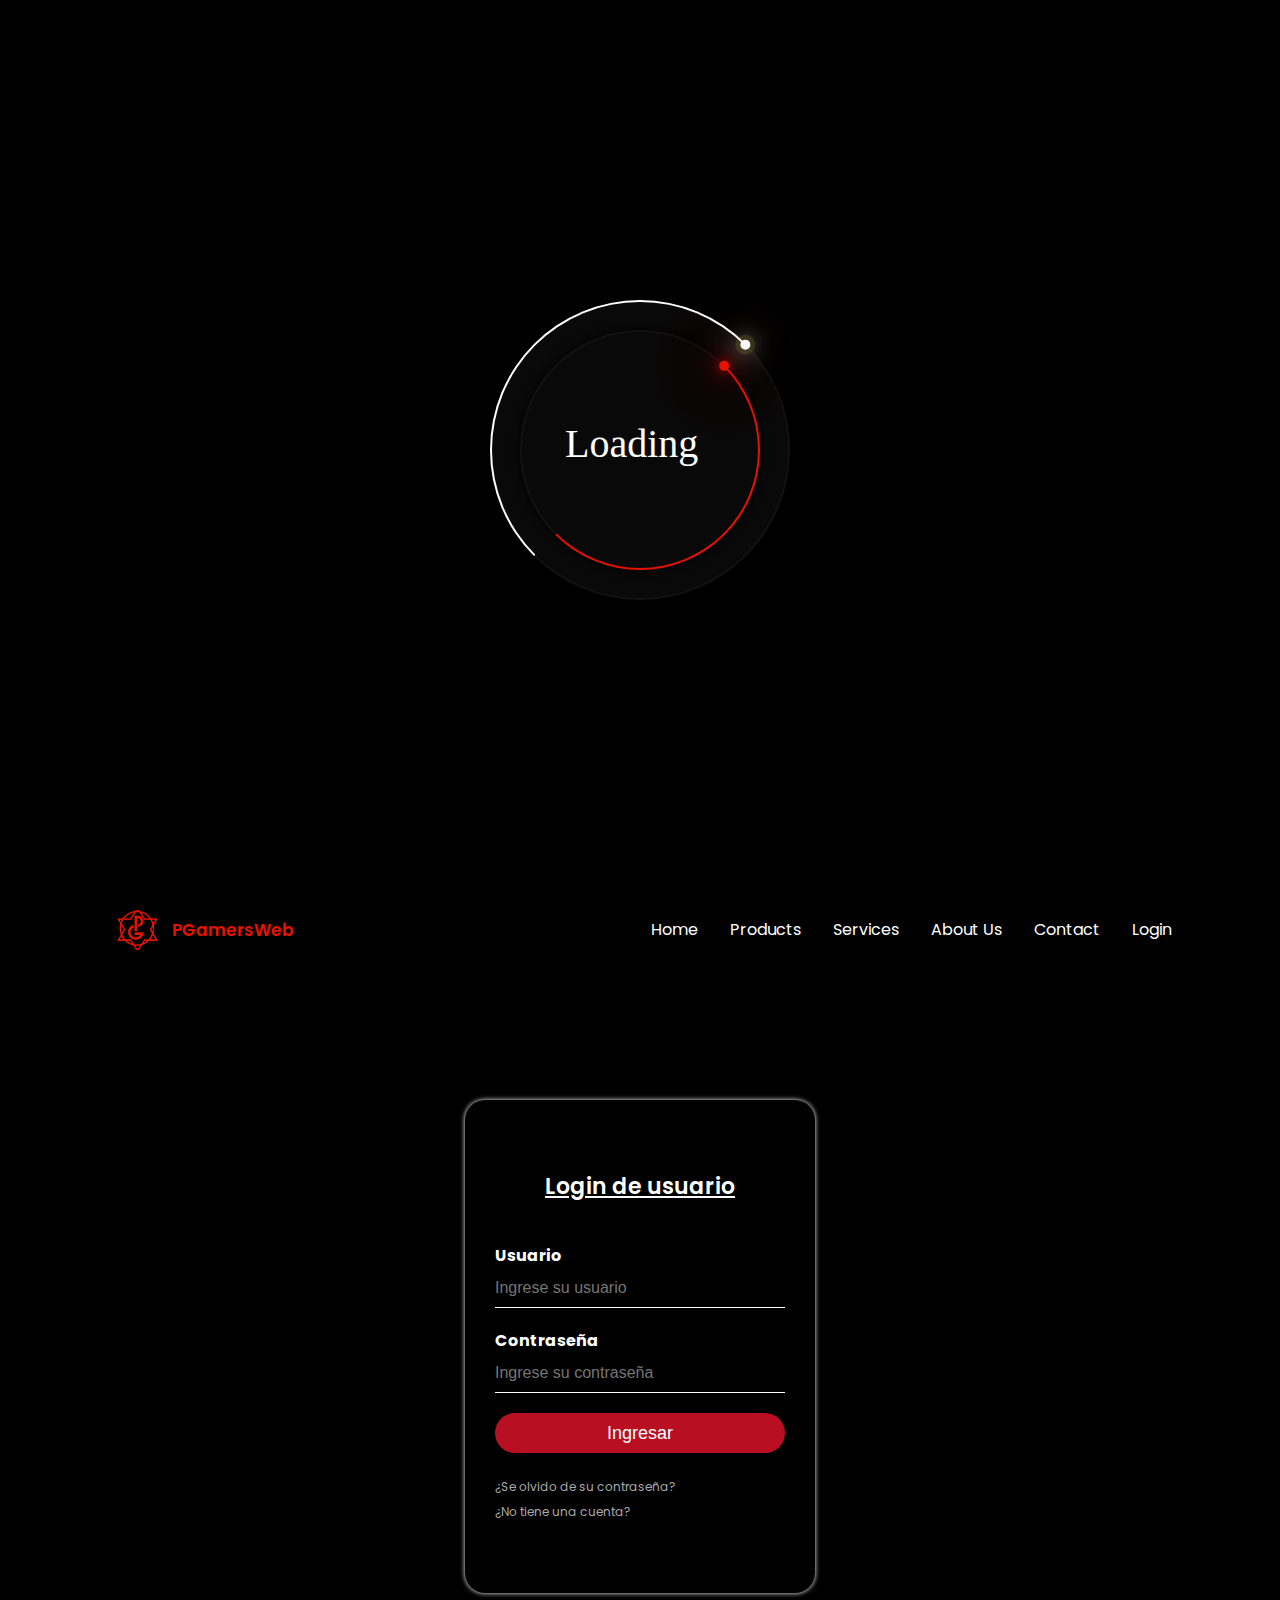
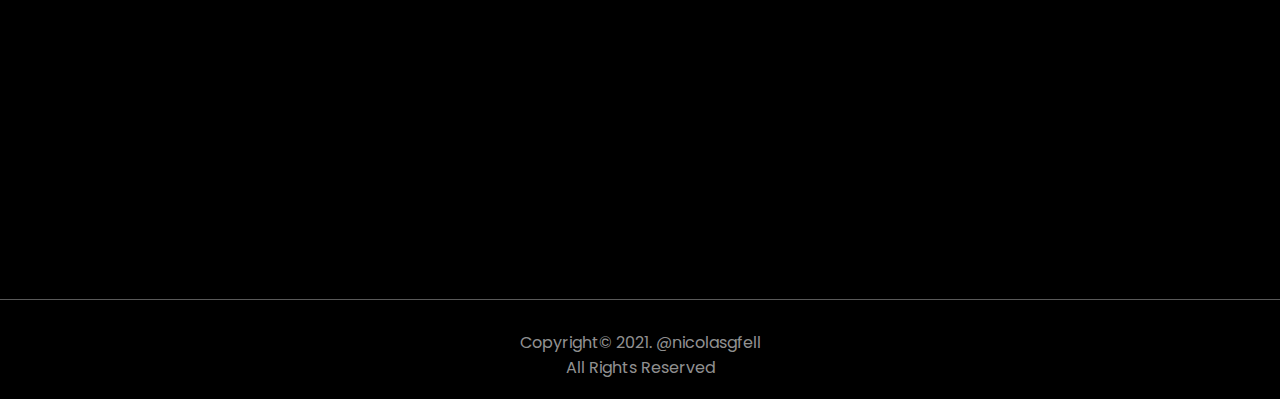
<file: pages/login.html>
<!DOCTYPE html>
<html lang="en">

<head>
    <meta charset="UTF-8">
    <meta http-equiv="X-UA-Compatible" content="IE=edge">
    <meta name="viewport" content="width=device-width, initial-scale=1.0">
    <title>Tienda Virtual</title>

    <!-- (====> Style sheets <====)-->

    <!-- (*** Font Awesome***) -->
    <link rel="stylesheet" href="https://cdnjs.cloudflare.com/ajax/libs/font-awesome/5.15.3/css/all.min.css">


    <!-- (*** Unicons ***)-->
    <link rel="stylesheet" href="https://unicons.iconscout.com/release/v4.0.0/css/line.css">

    <!-- (*** Owl Carousel CSS ***)-->
    <link rel="stylesheet" type="text/css" href="../assets/css/owl.carousel.min.css">

    <!-- (*** Main CSS ***)-->
    <link rel="stylesheet" type="text/css" href="../assets/css/main.css">
</head>

<body class="hidden">
     
    <!-- (====> // Preloader <====)-->
    <div class="centrado">
        <div class="loader">
            <div class="face face1">
                <div class="circle"></div>
            </div>
            <div class="face face2">
                <div class="circle">
                </div>
            </div>
            <span>Loading</span>
        </div>
    </div>

    <!-- (====> // Navbar <====)-->
    <nav class="navbar">
        <div class="container">
            <!-- (====> Navbar - Brand <====)-->
            <div class="navbar-brand">
                <img src="../assets/img/logo.png" alt="ProductGamers">
                <p>PGamersWeb</p>
            </div>

            <!-- (====> Navbar - Menu <====)-->
            <ul id="navbar-menu">
                <li class="home">
                    <a href="../index.html" class="navbar-link"><i class="uil uil-estate"></i>
                        <span>Home</span>
                    </a>
                </li>
                <li class="product">
                    <a href="../pages/products.html" class="navbar-link"><i class="uil uil-scenery"></i>
                        <span>Products</span>
                    </a>
                </li>
                <li class="services">
                    <a href="../pages/services.html" class="navbar-link"><i class="uil uil-briefcase-alt"></i>
                        <span>Services</span>
                    </a>
                </li>
                <li class="about-us">
                    <a href="../pages/about-us.html" class="navbar-link"><i class="uil uil-user"></i>
                        <span>About Us</span>
                    </a>
                </li>
                <li class="contact">
                    <a href="../pages/contact.html" class="navbar-link"><i class="uil uil-message"></i>
                        <span>Contact</span>
                    </a>
                </li>
                <li class="login">
                    <a href="../pages/login.html" class="navbar-link"><i class="uil uil-signin"></i>
                        <span>Login</span>
                    </a>
                </li>
            </ul>

            <!-- (====> Navbar - Btn<====)-->
            <div class="btn-menu">
                <i class="uil uil-apps"></i>
            </div>
        </div>
    </nav>
    <!-- (====> Navbar // <====)-->

    <section class="padding-section" id="login">
        <div class="container">
            <div class="form-box">
                <h1>Login de usuario</h1>
                <form>
                  <!-- USERNAME INPUT -->
                  <label for="username">Usuario</label>
                  <input type="text" placeholder="Ingrese su usuario">
                  <!-- PASSWORD INPUT -->
                  <label for="password">Contraseña</label>
                  <input type="password" placeholder="Ingrese su contraseña">
                  <input type="submit" value="Ingresar">
                  <a href="#">¿Se olvido de su contraseña?</a><br>
                  <a href="../pages/registration.html">¿No tiene una cuenta?</a>
                </form>
            </div>
        </div>
    </section>
    
    <!-- (====> // Footer  <<====)-->
    <footer id="footer">
        <p>Copyright&copy; 2021. @nicolasgfell</p>
        <p>All Rights Reserved</p>
    </footer>
    <!-- (====> Footer //  <====)-->

    <!-- (====> Scripts <====)-->

    <!-- (*** JQuery ***)-->
    <script type="application/javascript" src="../assets/js/jquery-3.6.0.min.js"></script>

    <!-- (*** SweetAlert JS ***)-->
    <script type="application/javascript" src="../assets/js/sweetalert2.min.js"></script>

    <!-- (*** Owl Carrousel JS ***)-->
    <script type="application/javascript" src="../assets/js/owl.carousel.min.js"></script>

    <!-- (*** Main JS ***)-->
    <script type="application/javascript" src="../assets/js/main.js"></script>
</body>

</html>
</file>
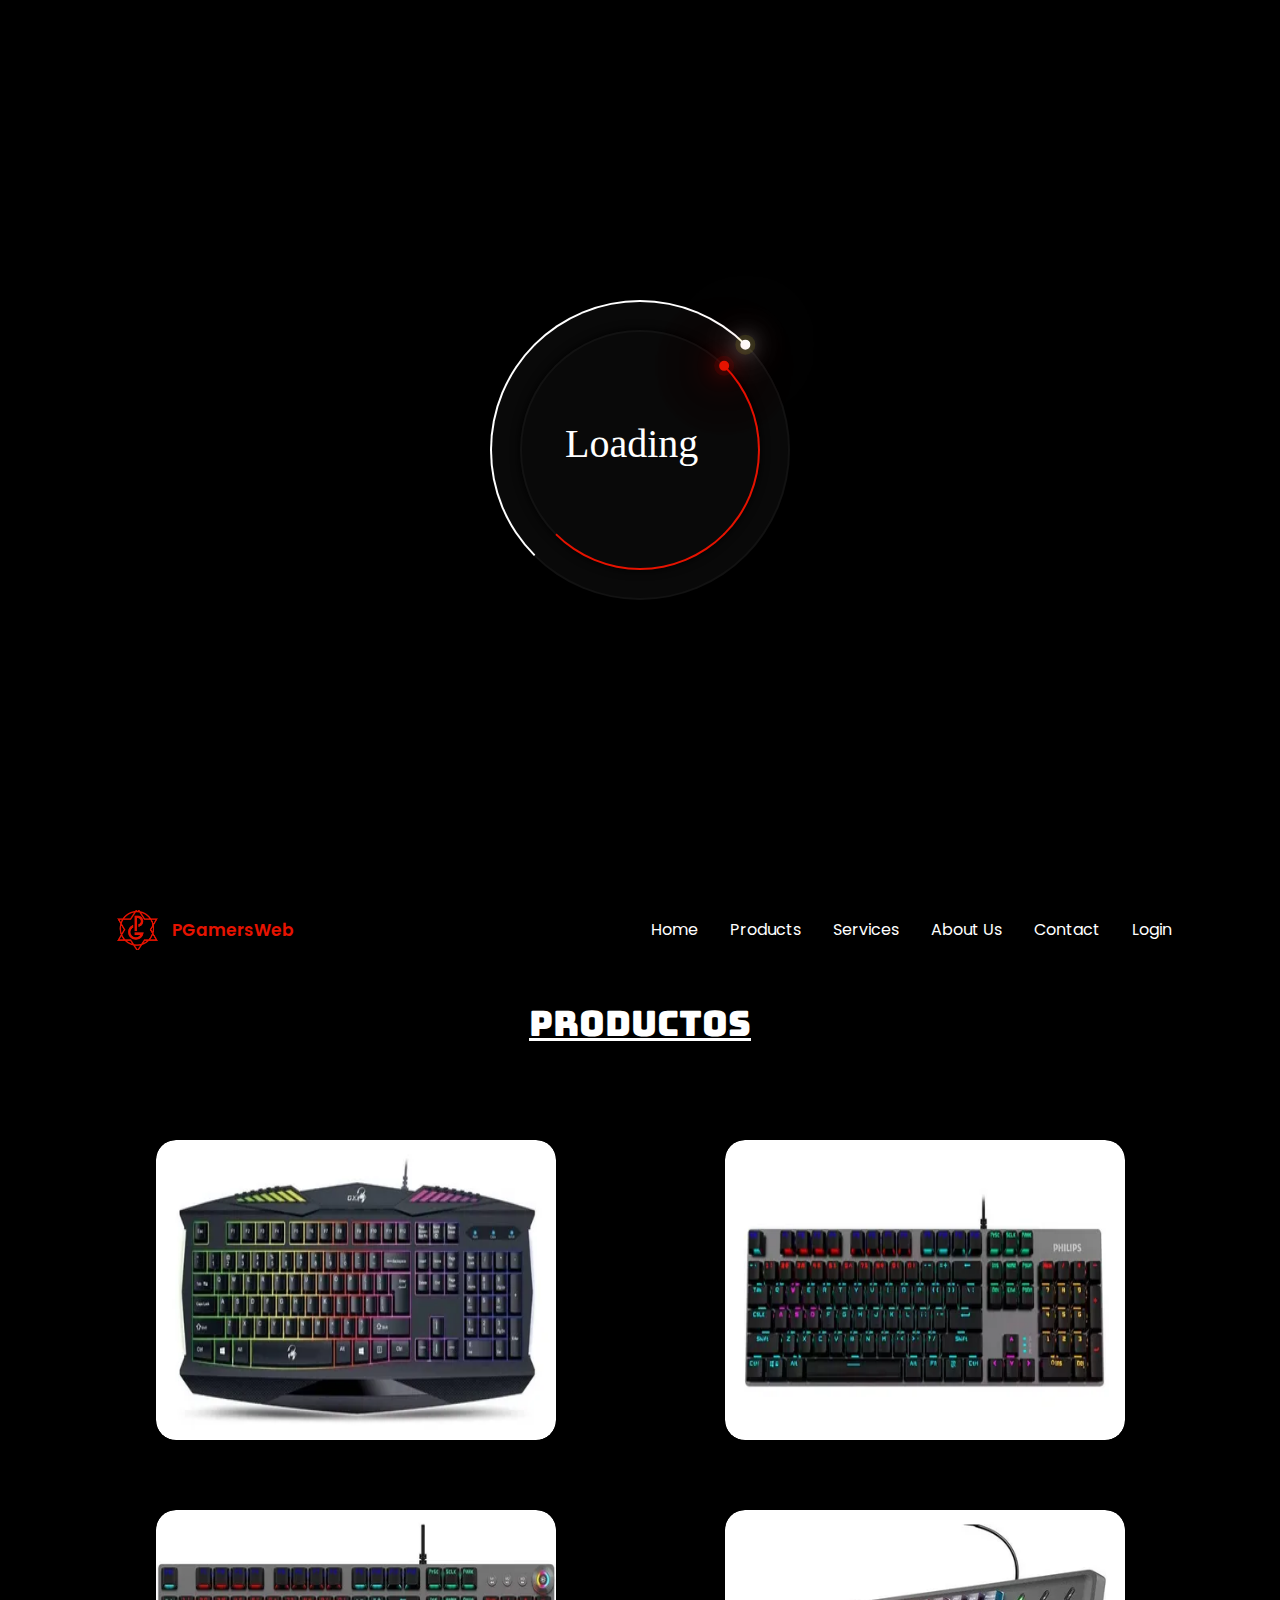
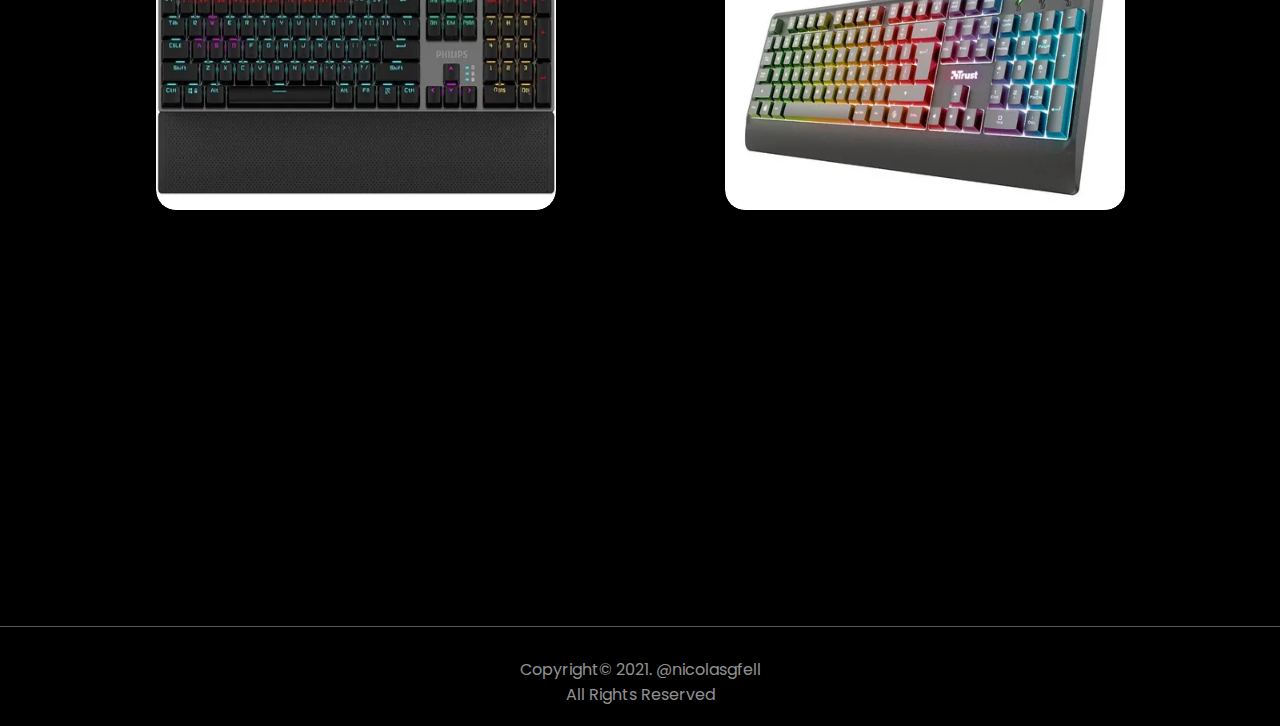
<file: pages/products.html>
<!DOCTYPE html>
<html lang="en">

<head>
    <meta charset="UTF-8">
    <meta http-equiv="X-UA-Compatible" content="IE=edge">
    <meta name="viewport" content="width=device-width, initial-scale=1.0">
    <title>Tienda Virtual</title>

    <!-- (====> Style sheets <====)-->

    <!-- (*** Font Awesome***) -->
    <link rel="stylesheet" href="https://cdnjs.cloudflare.com/ajax/libs/font-awesome/5.15.3/css/all.min.css">


    <!-- (*** Unicons ***)-->
    <link rel="stylesheet" href="https://unicons.iconscout.com/release/v4.0.0/css/line.css">

    <!-- (*** Owl Carousel CSS ***)-->
    <link rel="stylesheet" type="text/css" href="../assets/css/owl.carousel.min.css">

    <!-- (*** Main CSS ***)-->
    <link rel="stylesheet" type="text/css" href="../assets/css/main.css">
</head>

<body class="hidden">

    <!-- (====> // Preloader <====)-->
    <div class="centrado">
        <div class="loader">
            <div class="face face1">
                <div class="circle"></div>
            </div>
            <div class="face face2">
                <div class="circle">
                </div>
            </div>
            <span>Loading</span>
        </div>
    </div>

    <!-- (====> // Navbar <====)-->
    <nav class="navbar">
        <div class="container">
            <!-- (====> Navbar - Brand <====)-->
            <div class="navbar-brand">
                <img src="../assets/img/logo.png" alt="ProductGamers">
                <p>PGamersWeb</p>
            </div>

            <!-- (====> Navbar - Menu <====)-->
            <ul id="navbar-menu">
                <li class="home">
                    <a href="../index.html" class="navbar-link"><i class="uil uil-estate"></i>
                        <span>Home</span>
                    </a>
                </li>
                <li class="product">
                    <a href="../pages/products.html" class="navbar-link"><i class="uil uil-scenery"></i>
                        <span>Products</span>
                    </a>
                </li>
                <li class="services">
                    <a href="../pages/services.html" class="navbar-link"><i class="uil uil-briefcase-alt"></i>
                        <span>Services</span>
                    </a>
                </li>
                <li class="about-us">
                    <a href="../pages/about-us.html" class="navbar-link"><i class="uil uil-user"></i>
                        <span>About Us</span>
                    </a>
                </li>
                <li class="contact">
                    <a href="../pages/contact.html" class="navbar-link"><i class="uil uil-message"></i>
                        <span>Contact</span>
                    </a>
                </li>
                <li class="login">
                    <a href="../pages/login.html" class="navbar-link"><i class="uil uil-signin"></i>
                        <span>Login</span>
                    </a>
                </li>
            </ul>

            <!-- (====> Navbar - Btn<====)-->
            <div class="btn-menu">
                <i class="uil uil-apps"></i>
            </div>
        </div>
    </nav>
    <!-- (====> Navbar // <====)--> 

    <!-- (====> // Section - Products  <====)-->
    <section class="padding-section" id="products">
        <div class="container">
            <h1 class="title-section">Productos</h1>

            <!-- (====> // Slider <====)-->
            <div class="grid">
                <!--==================== PROJECT 1 ====================-->
                <div class="project-card swiper-slide">
                    <img src="../../../assets/img/product-1.png" alt="" class="project-img">
                    <div class="project-description">
                        <h2 class="project-title">Teclado Gamer Genius GX</h2>
                        <span class="project-about">Teclado ergonomico y apto para diversos usos, resiste a salpicaduras y contiene teclado
                            numerico.</span>
                        <a href="#" class="project-btn" data-bs-toggle="modal" data-bs-target="#modal-1">
                            Ver Producto <i class="uil uil-arrow-right"></i>
                        </a>
                    </div>
                </div>

                <!--==================== PROJECT 2 ====================-->
                <div class="project-card swiper-slide">
                    <img src="../../../assets/img/product-2.png" alt="" class="project-img">
                    <div class="project-description">
                        <h2 class="project-title">Teclado Gamer Mecanino Philips</h2>
                        <span class="project-about">Teclado con iluminacion de color gris, producto con una funcionalidad increible.</span>
                        <a href="#" class="project-btn" data-bs-toggle="modal" data-bs-target="#modal-2">
                            Ver Producto <i class="uil uil-arrow-right"></i>
                        </a>
                    </div>
                </div>

                <!--==================== PROJECT 3 ====================-->
                <div class="project-card swiper-slide">
                    <img src="../../../assets/img/product-3.png" alt="" class="project-img">
                    <div class="project-description">
                        <h2 class="project-title">Teclado Gamer Mecanico Philips Reposa Muñecas</h2>
                        <span class="project-about">Teclado Gamer con reposa muñecas con un diseño de calidad y una funcionalidad impresionante.</span>
                        <a href="#" class="project-btn">
                            Ver Producto <i class="uil uil-arrow-right"></i>
                        </a>
                    </div>
                </div>

                <!--==================== PROJECT 4 ====================-->
                <div class="project-card swiper-slide">
                    <img src="../../../assets/img/product-4.png" alt="" class="project-img">
                    <div class="project-description">
                        <h2 class="project-title">Teclado Gamer Trust</h2>
                        <span class="project-about">Teclado Gamer led muticolor, resistente a salpicaduras de agua.</span>
                        <a href="#" class="project-btn" data-bs-toggle="modal" data-bs-target="#modal-4">
                            Ver Producto <i class="uil uil-arrow-right"></i>
                        </a>
                    </div>
                </div>
            </div>
        </div>
    </section>
    <!-- (====>  Section - Products // <====)-->
    
    <!-- (====> // Footer  <<====)-->
    <footer id="footer">
        <p>Copyright&copy; 2021. @nicolasgfell</p>
        <p>All Rights Reserved</p>
    </footer>
    <!-- (====> Footer //  <====)-->

    <!-- (====> Scripts <====)-->

    <!-- (*** JQuery ***)-->
    <script type="application/javascript" src="../assets/js/jquery-3.6.0.min.js"></script>

    <!-- (*** SweetAlert JS ***)-->
    <script type="application/javascript" src="../assets/js/sweetalert2.min.js"></script>

    <!-- (*** Owl Carrousel JS ***)-->
    <script type="application/javascript" src="../assets/js/owl.carousel.min.js"></script>

    <!-- (*** Main JS ***)-->
    <script type="application/javascript" src="../assets/js/main.js"></script>
</body>

</html>
</file>
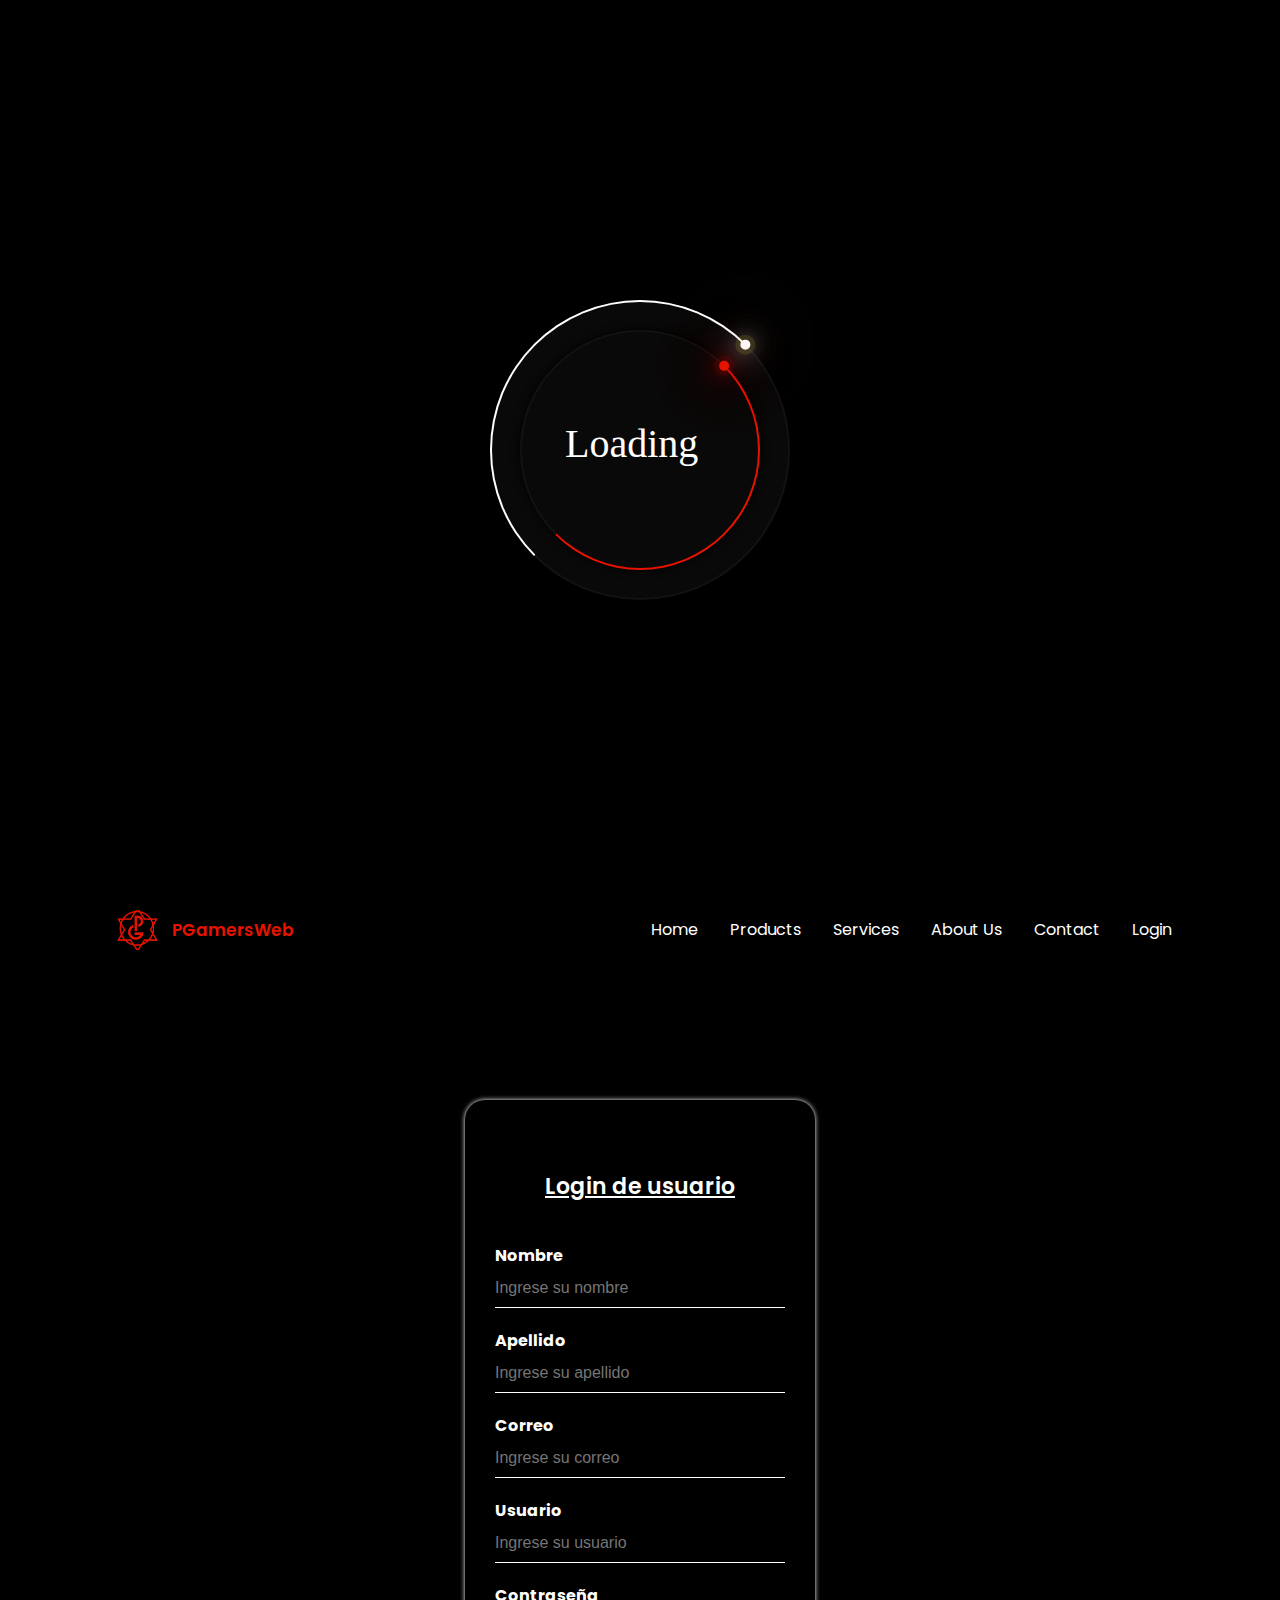
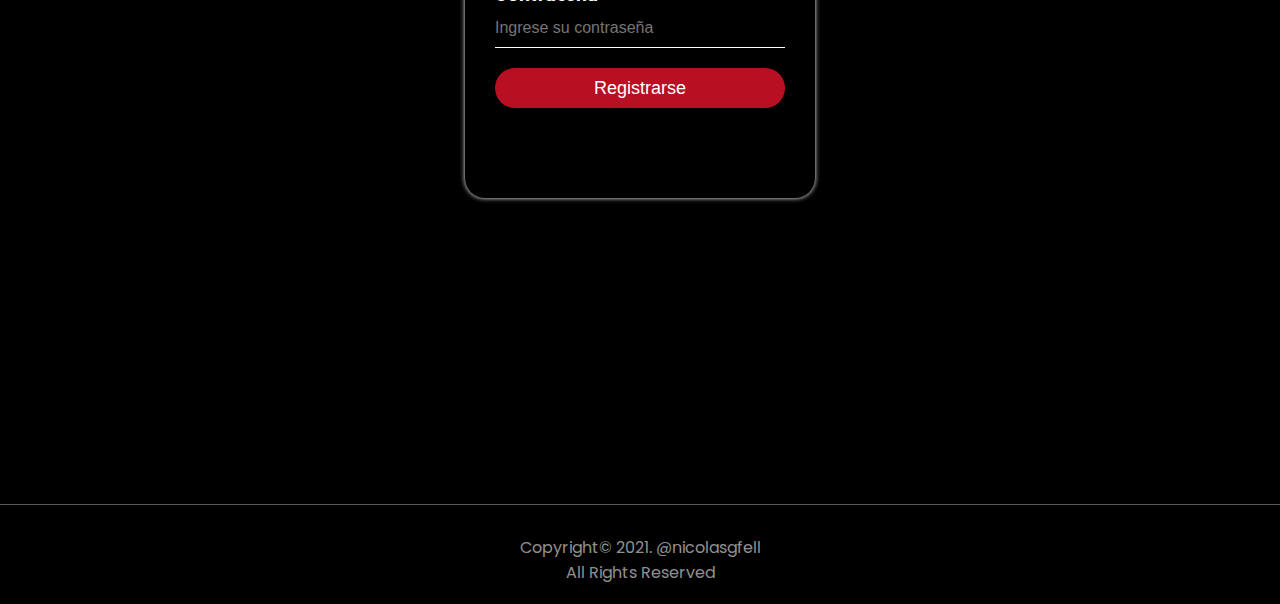
<file: pages/registration.html>
<!DOCTYPE html>
<html lang="en">

<head>
    <meta charset="UTF-8">
    <meta http-equiv="X-UA-Compatible" content="IE=edge">
    <meta name="viewport" content="width=device-width, initial-scale=1.0">
    <title>Tienda Virtual</title>

    <!-- (====> Style sheets <====)-->

    <!-- (*** Font Awesome***) -->
    <link rel="stylesheet" href="https://cdnjs.cloudflare.com/ajax/libs/font-awesome/5.15.3/css/all.min.css">


    <!-- (*** Unicons ***)-->
    <link rel="stylesheet" href="https://unicons.iconscout.com/release/v4.0.0/css/line.css">

    <!-- (*** Owl Carousel CSS ***)-->
    <link rel="stylesheet" type="text/css" href="../assets/css/owl.carousel.min.css">

    <!-- (*** Main CSS ***)-->
    <link rel="stylesheet" type="text/css" href="../assets/css/main.css">
</head>

<body class="hidden">
     
    <!-- (====> // Preloader <====)-->
    <div class="centrado">
        <div class="loader">
            <div class="face face1">
                <div class="circle"></div>
            </div>
            <div class="face face2">
                <div class="circle">
                </div>
            </div>
            <span>Loading</span>
        </div>
    </div>

    <!-- (====> // Navbar <====)-->
    <nav class="navbar">
        <div class="container">
            <!-- (====> Navbar - Brand <====)-->
            <div class="navbar-brand">
                <img src="../assets/img/logo.png" alt="ProductGamers">
                <p>PGamersWeb</p>
            </div>

            <!-- (====> Navbar - Menu <====)-->
            <ul id="navbar-menu">
                <li class="home">
                    <a href="../index.html" class="navbar-link"><i class="uil uil-estate"></i>
                        <span>Home</span>
                    </a>
                </li>
                <li class="product">
                    <a href="../pages/products.html" class="navbar-link"><i class="uil uil-scenery"></i>
                        <span>Products</span>
                    </a>
                </li>
                <li class="services">
                    <a href="../pages/services.html" class="navbar-link"><i class="uil uil-briefcase-alt"></i>
                        <span>Services</span>
                    </a>
                </li>
                <li class="about-us">
                    <a href="../pages/about-us.html" class="navbar-link"><i class="uil uil-user"></i>
                        <span>About Us</span>
                    </a>
                </li>
                <li class="contact">
                    <a href="../pages/contact.html" class="navbar-link"><i class="uil uil-message"></i>
                        <span>Contact</span>
                    </a>
                </li>
                <li class="login">
                    <a href="../pages/login.html" class="navbar-link"><i class="uil uil-signin"></i>
                        <span>Login</span>
                    </a>
                </li>
            </ul>

            <!-- (====> Navbar - Btn<====)-->
            <div class="btn-menu">
                <i class="uil uil-apps"></i>
            </div>
        </div>
    </nav>
    <!-- (====> Navbar // <====)-->

    <section class="padding-section" id="login">
        <div class="container">
            <div class="form-box">
                <h1>Login de usuario</h1>
                <form>
                    <!-- NAME INPUT -->
                    <label for="name">Nombre</label>
                    <input type="text" placeholder="Ingrese su nombre">

                    <!-- LASTNAME INPUT -->
                    <label for="lastname">Apellido</label>
                    <input type="text" placeholder="Ingrese su apellido">

                    <!-- MAIL INPUT -->
                    <label for="email">Correo</label>
                    <input type="text" placeholder="Ingrese su correo">
                    
                    <!-- USERNAME INPUT -->
                    <label for="username">Usuario</label>
                    <input type="text" placeholder="Ingrese su usuario">

                    <!-- PASSWORD INPUT -->
                    <label for="password">Contraseña</label>
                    <input type="password" placeholder="Ingrese su contraseña">
                    
                    <input type="submit" value="Registrarse">
                </form>
            </div>
        </div>
    </section>
    
    <!-- (====> // Footer  <<====)-->
    <footer id="footer">
        <p>Copyright&copy; 2021. @nicolasgfell</p>
        <p>All Rights Reserved</p>
    </footer>
    <!-- (====> Footer //  <====)-->

    <!-- (====> Scripts <====)-->

    <!-- (*** JQuery ***)-->
    <script type="application/javascript" src="../assets/js/jquery-3.6.0.min.js"></script>

    <!-- (*** SweetAlert JS ***)-->
    <script type="application/javascript" src="../assets/js/sweetalert2.min.js"></script>

    <!-- (*** Owl Carrousel JS ***)-->
    <script type="application/javascript" src="../assets/js/owl.carousel.min.js"></script>

    <!-- (*** Main JS ***)-->
    <script type="application/javascript" src="../assets/js/main.js"></script>
</body>

</html>
</file>
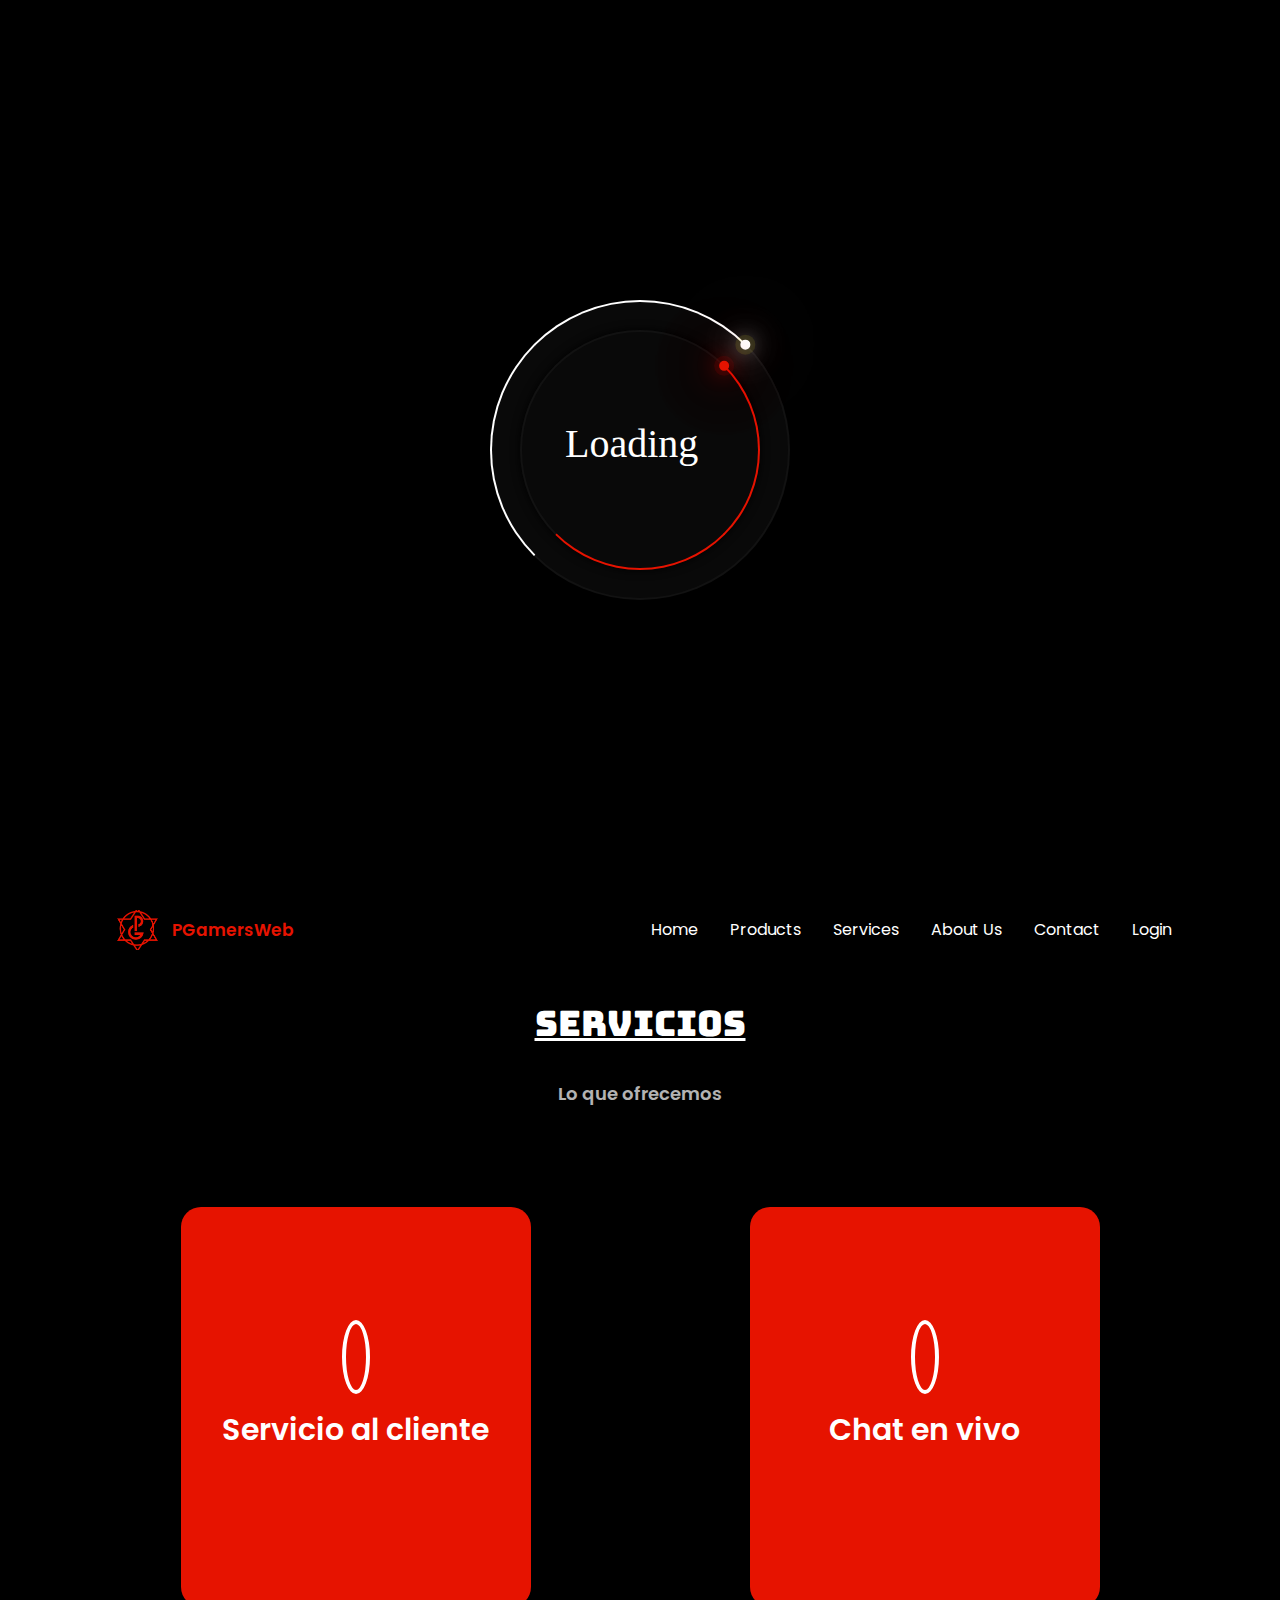
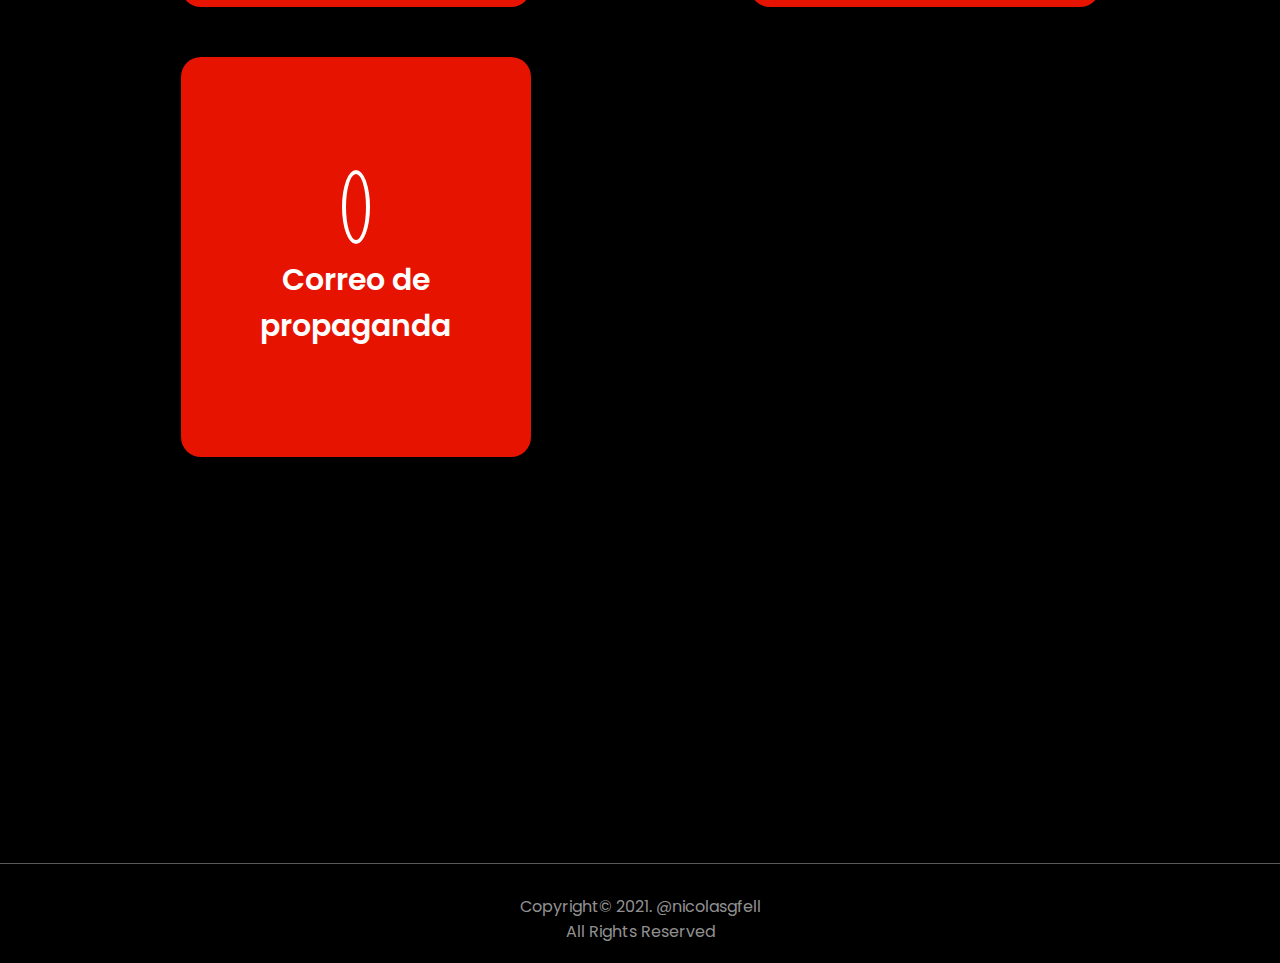
<file: pages/services.html>
<!DOCTYPE html>
<html lang="en">

<head>
    <meta charset="UTF-8">
    <meta http-equiv="X-UA-Compatible" content="IE=edge">
    <meta name="viewport" content="width=device-width, initial-scale=1.0">
    <title>Tienda Virtual</title>

    <!-- (====> Style sheets <====)-->

    <!-- (*** Font Awesome***) -->
    <link rel="stylesheet" href="https://cdnjs.cloudflare.com/ajax/libs/font-awesome/5.15.3/css/all.min.css">


    <!-- (*** Unicons ***)-->
    <link rel="stylesheet" href="https://unicons.iconscout.com/release/v4.0.0/css/line.css">

    <!-- (*** Owl Carousel CSS ***)-->
    <link rel="stylesheet" type="text/css" href="../assets/css/owl.carousel.min.css">

    <!-- (*** Main CSS ***)-->
    <link rel="stylesheet" type="text/css" href="../assets/css/main.css">
</head>

<body class="hidden">

    <!-- (====> // Preloader <====)-->
    <div class="centrado">
        <div class="loader">
            <div class="face face1">
                <div class="circle"></div>
            </div>
            <div class="face face2">
                <div class="circle">
                </div>
            </div>
            <span>Loading</span>
        </div>
    </div>

    <!-- (====> // Navbar <====)-->
    <nav class="navbar">
        <div class="container">
            <!-- (====> Navbar - Brand <====)-->
            <div class="navbar-brand">
                <img src="../assets/img/logo.png" alt="ProductGamers">
                <p>PGamersWeb</p>
            </div>

            <!-- (====> Navbar - Menu <====)-->
            <ul id="navbar-menu">
                <li class="home">
                    <a href="../index.html" class="navbar-link"><i class="uil uil-estate"></i>
                        <span>Home</span>
                    </a>
                </li>
                <li class="product">
                    <a href="../pages/products.html" class="navbar-link"><i class="uil uil-scenery"></i>
                        <span>Products</span>
                    </a>
                </li>
                <li class="services">
                    <a href="../pages/services.html" class="navbar-link"><i class="uil uil-briefcase-alt"></i>
                        <span>Services</span>
                    </a>
                </li>
                <li class="about-us">
                    <a href="../pages/about-us.html" class="navbar-link"><i class="uil uil-user"></i>
                        <span>About Us</span>
                    </a>
                </li>
                <li class="contact">
                    <a href="../pages/contact.html" class="navbar-link"><i class="uil uil-message"></i>
                        <span>Contact</span>
                    </a>
                </li>
                <li class="login">
                    <a href="../pages/login.html" class="navbar-link"><i class="uil uil-signin"></i>
                        <span>Login</span>
                    </a>
                </li>
            </ul>

            <!-- (====> Navbar - Btn<====)-->
            <div class="btn-menu">
                <i class="uil uil-apps"></i>
            </div>
        </div>
    </nav>
    <!-- (====> Navbar // <====)-->

    <!-- (====> // Section - Services  <====)-->
    <section class="padding-section" id="services">
        <div class="container">
            <h1 class="title-section">Servicios</h1>

            <h2 class="subtitle-section">Lo que ofrecemos</h2>

            <!-- (====> // Grid - Services  <====)-->
            <div class="grid">
                <!-- (====> Card 1 - Services  <====)-->
                <div class="card-service">
                    <div class="card-header">
                        <i class="uil uil-phone-alt"></i>
                        <h1>Servicio al cliente</h1>
                    </div>
                    <div class="card-body">
                        <p>Lorem ipsum dolor sit amet, consectetur adipiscing elit. Donec vitae augue sit amet velit
                            blandit tincidunt. Pellentesque ultrices placerat lectus, at dapibus urna condimentum
                            gravida.</p>
                    </div>
                    <div class="icon-touch">
                        <i class="uil uil-spin"></i>
                    </div>
                </div>
                
                <!-- (====> Card 2 - Services  <====)-->
                <div class="card-service">
                    <div class="card-header">
                        <i class="uil uil-comment-lines"></i>

                        <h1>Chat en vivo</h1>
                    </div>
                    <div class="card-body">
                        <p>Lorem ipsum dolor sit amet, consectetur adipiscing elit. Donec vitae augue sit amet velit
                            blandit tincidunt. Pellentesque ultrices placerat lectus, at dapibus urna condimentum
                            gravida.</p>
                    </div>
                    <div class="icon-touch">
                        <i class="uil uil-spin"></i>
                    </div>
                </div>

                <!-- (====> Card 3 - Services  <====)-->
                <div class="card-service">
                    <div class="card-header">
                        <i class="uil uil-envelope-alt"></i>

                        <h1>Correo de propaganda</h1>
                    </div>
                    <div class="card-body">
                        <p>Lorem ipsum dolor sit amet, consectetur adipiscing elit. Donec vitae augue sit amet velit
                            blandit tincidunt. Pellentesque ultrices placerat lectus, at dapibus urna condimentum
                            gravida.</p>
                    </div>
                    <div class="icon-touch">
                        <i class="uil uil-spin"></i>
                    </div>
                </div>
            </div>
            <!-- (====> Grid - Services // <====)-->
        </div>
    </section>
    <!-- (====> Section - Services //  <====)-->
    
    <!-- (====> // Footer  <<====)-->
    <footer id="footer">
        <p>Copyright&copy; 2021. @nicolasgfell</p>
        <p>All Rights Reserved</p>
    </footer>
    <!-- (====> Footer //  <====)-->

    <!-- (====> Scripts <====)-->

    <!-- (*** JQuery ***)-->
    <script type="application/javascript" src="../assets/js/jquery-3.6.0.min.js"></script>

    <!-- (*** SweetAlert JS ***)-->
    <script type="application/javascript" src="../assets/js/sweetalert2.min.js"></script>

    <!-- (*** Owl Carrousel JS ***)-->
    <script type="application/javascript" src="../assets/js/owl.carousel.min.js"></script>

    <!-- (*** Main JS ***)-->
    <script type="application/javascript" src="../assets/js/main.js"></script>
</body>

</html>
</file>
<file: assets/css/main.css>
/* (====> Import Family Fonts <====) */
@import url('https://fonts.googleapis.com/css2?family=Poppins:wght@400;500;600&display=swap');
@import url('https://fonts.googleapis.com/css2?family=Bungee&display=swap');

/* (====> Root Configurations <====) */

:root {
    --header-height: ;

    /*========== Colors ==========*/

    /* Favorite Color */
    --hue-color: 5;

    /* HSL color mode */
    --first-color: hsl(var(--hue-color), 100%, 45%);
    --second-color: hsl(var(--hue-color), 100%, 0%);
    --third-color: hsl(var(--hue-color), 100%, 100%);

    /*========== Font and typography ==========*/
    --body-font: 'Poppins', sans-serif;
    ;

    /* .5rem = 8px, 1rem = 16px, 1.5rem = 24px ... */
    --big-font-size: 2rem;
    --h1-font-size: 1.5rem;
    --h2-font-size: 1.25rem;
    --h3-font-size: 1.125rem;
    --normal-font-size: .938rem;
    --small-font-size: .813rem;
    --smaller-font-size: .75rem;

    /*========== Font weight ==========*/
    --font-medium: 500;
    --font-semi-bold: 600;

    /*========== Margenes ==========*/
    /* .25rem = 4px, .5rem = 8px, .75rem = 12px ... */
    --margin-0-25: .25rem;
    --margin-0-5: .5rem;
    --margin-0-75: .75rem;
    --margin-1: 1rem;
    --margin-1-5: 1.5rem;
    --margin-2: 2rem;
    --margin-2-5: 2.5rem;
    --margin-3: 3rem;
    --margin-grid: 7rem;
    --margin-form: 8rem;
    --margin-links: 10rem;
    --margin-footer: 16rem;

    /*========== z index ==========*/
    --z-tooltip: 10;
    --z-fixed: 100;
    --z-modal: 1000;
}

/* Font size for large devices */
@media screen and (min-width: 968px) {
    :root {
        --big-font-size: 3rem;
        --h1-font-size: 2.25rem;
        --h2-font-size: 1.5rem;
        --h3-font-size: 1.25rem;
        --normal-font-size: 1rem;
        --small-font-size: .875rem;
        --smaller-font-size: .813rem;
    }
}

/* (====> Global Configurations <====) */

*,
::after,
::before {
    margin: 0;
    padding: 0;
    box-sizing: border-box;
}

html {
    scroll-behavior: smooth;
    scrollbar-color: var(--first-color) var(--third-color);
    scrollbar-width: thin;
}

body {
    margin: 0 0 var(--header-height) 0;
    font-family: var(--body-font);
    font-size: var(--normal-font-size);
    background-color: var(--second-color);
}

h1,
h2,
h3,
h4 {
    font-weight: var(--font-semi-bold);
}

ul,
li {
    list-style: none;
}

a {
    text-decoration: none;
}

img {
    display: block;
    max-width: 100%;
    height: auto;
}

/* ---> (// Preloaders //) <--- */

.hidden {
    overflow: hidden;
}

.centrado {
    height: 100vh;
    display: flex;
    background: var(--second-color);
    justify-content: center;
    align-items: center;
}

.centrado .loader {
    position: absolute;
    top: 50%;
    left: 50%;
    transform: translate(-50%, -50%);
    width: 300px;
    height: 300px;
    box-sizing: border-box;
    background: #000;
}

.centrado .loader span {
    position: absolute;
    color: white;
    z-index: 10000;
    transform: translateX(75px) translateY(120px);
    font-size: 40px;
    font-family: 'Merienda', cursive;
}

.centrado .loader .face {
    position: absolute;
    border: 2px solid #121212;
}

.centrado .loader .face.face1 {
    top: 0;
    left: 0;
    right: 0;
    bottom: 0;
    background: #090909;
    box-shadow: 0 0 10px rgba(0, 0, 0, 1);
    border-radius: 50%;
    border-left: 2px solid #fff;
    border-top: 2px solid #fff;
    animation: animate 3s linear infinite;
}

.centrado .loader .face.face2 {
    top: 30px;
    left: 30px;
    right: 30px;
    bottom: 30px;
    background: #090909;
    box-shadow: 0 0 10px rgba(0, 0, 0, 1);
    border-radius: 50%;
    border-right: 2px solid var(--first-color);
    border-bottom: 2px solid var(--first-color);
    animation: animate 3s linear reverse infinite;
}

.centrado .loader .face .circle {
    position: absolute;
    top: calc(50% - 1px);
    left: 50%;
    width: 50%;
    height: 2px;
    transform-origin: left;
}

.centrado .loader .face.face1 .circle {
    transform: rotate(-45deg);
}

.centrado .loader .face.face2 .circle {
    transform: rotate(-45deg);
}

.centrado .loader .face .circle::before {
    content: '';
    position: absolute;
    width: 10px;
    height: 10px;
    border-radius: 50%;
    background: #fff;
    top: -4px;
    right: -6px;

}

.centrado .loader .face.face1 .circle::before {
    background: #fff;
    box-shadow: 0 0 20px #fff,
        0 0 40px #fff, 0 0 60px #fff,
        0 0 80px #fff, 0 0 100px #fff,
        0 0 0 5px rgba(255, 255, 0, .1);
}

.centrado .loader .face.face2 .circle::before {
    background: var(--first-color);
    box-shadow: 0 0 20px var(--first-color),
        0 0 40px var(--first-color),
        0 0 60px var(--first-color),
        0 0 80px var(--first-color),
        0 0 100px var(--first-color),
        0 0 0 5px rgba(244, 3, 3, 0.1);
}

@keyframes animate {
    0% {
        transform: rotate(0deg);
    }

    100% {
        transform: rotate(360deg);
    }
}

/* (====> Global Class <====) */

/* (====> Global Class - Container <====) */

.container {
    width: 85%;
    margin: 0 auto;
    padding: 0;
}

/* (====> Global Class - Grid <====) */

.grid {
    display: grid;
    grid-template-columns: repeat(3, 1fr);
    gap: 50px;
    align-items: center;
}

/* (====> Global Class - Flex <====) */

.flex {
    display: flex;
    justify-content: space-between;
    text-align: center;
    width: 100%;
    height: 100%;
    align-items: center;
}

/* (====> Global Class - Slider <====) */

/* (====> Global Class - Cards <====) */

/* (====> Global Class - Title, subtitle and separation of sections <====) */

.title-section {
    font-family: 'Bungee', cursive;
    font-weight: 300;
    text-decoration: underline;
    text-transform: uppercase;
    text-align: center;
    height: 80px;
    font-size: 35px;
    color: var(--third-color);
}

.subtitle-section {
    text-align: center;
    font-size: 18px;
    opacity: 0.7;
    color: var(--third-color);
}

/* (====> Global Class - Other Class <====) */

.button {
    align-items: center;
    border-radius: 10px;
    display: flex;
    font-size: 20px;
    height: 60px;
    justify-content: center;
    line-height: 3;
    margin-top: var(--margin-1-5);
    text-align: center;
    transition: all 0.3s;
    width: 200px;
}

.button span {
    font-size: 18px;
    margin: 0 var(--margin-0-25);
}

.button i {
    margin-left: var(--margin-0-75);
    font-size: 20px;
}

.content-position {
    transform: translateY(160px) !important;
}

.padding-section {
    padding-top: 100px;
    padding-bottom: 150px;
}

/* 
(=========================================================)
(====> Page - Home <====)
(=========================================================) 
*/

/* (====> Navbar <====) */
.navbar {
    width: 100%;
    height: 60px;
    position: fixed;
    background: var(--second-color);
    color: black;
    padding: 0 0;
    transition: all 300ms;
    z-index: var(--z-fixed);
}

.navbar.nav-border-bottom {
    border-bottom: 1px solid rgba(255, 255, 255, 0.4);
    transition: all 300ms;
}

.navbar .container {
    display: flex;
    justify-content: space-between;
    align-items: center;
}

/* (====> Navbar - Brand <====) */

.navbar .navbar-brand {
    display: flex;
    align-items: center;
    width: 120px;
    height: 50px;
}

.navbar .navbar-brand img {
    width: 120px;
    height: 40px;
}

.navbar .navbar-brand p {
    font-size: 17px;
    font-weight: 600;
    color: var(--first-color);
}

/* (====> Navbar - Menu <====) */

.navbar ul {
    display: flex;
    margin-bottom: 0;
}

.navbar ul li {
    line-height: 60px;
}

.navbar ul li a {
    margin: 0 var(--margin-0-75);
    color: var(--third-color);
}

nav ul li.active-link a {
    color: var(--first-color);
}

.navbar ul li a:hover {
    color: var(--first-color);
}

.navbar ul li a i {
    margin: 0 var(--margin-0-25);
}

/* (====> Navbar - Btn <====) */

.navbar .btn-menu {
    display: none;
}

/* (======> Section Home <======) */

#home {
    width: 100%;
    height: 100vh;
}

/* (======> Section Home - Flex <======) */

#home .flex {
    flex-direction: column;
    justify-content: center;
}

/* (====> Home - Flex - Presentation <====) */

#home .flex .flex-presentation {
    color: var(--third-color);
    margin-bottom: 30px;
}

#home .flex .flex-presentation a {
    color: var(--first-color)
}

/* (====> Home - Flex - Video <====) */

#home .flex .flex-image {
    width: 60%;
    border-radius: 50px;
}

#home .flex .flex-image img {
    width: 100%;
    height: 100%;
    border-radius: 50px;
    box-shadow: 0px 0px 4px rgb(102, 102, 102);
}

/* (====> Product <====) */

#products {
    width: 100%;
    height: 100%;
}

/* (====> Product - Cards - carousel <====) */

#products .wrapper {
    margin-top: 100px;
}

#products .project-card {
    position: relative;
    width: 400px;
    height: 300px;
    margin: 10px auto;
    overflow: hidden;
    border-radius: 20px;
    box-shadow: 0px 0px 3px var(--second-color);
    cursor: pointer;
    transition: all 300ms;
}

#products .project-card:hover {
    transform: translateY(-20px);
}

#products .project-description {
    background: rgba(0, 0, 0, 0.835);
    position: absolute;
    width: 100%;
    height: 100%;
    bottom: 0;
    left: 0;
    padding: 30px 30px;
    text-align: justify;
    transform: translateY(500px);
    color: var(--third-color);
    transition: all 500ms;
}

#products .project-card:hover .project-description {
    transform: translateY(0px);
}

#products .project-title {
    text-align: center;
    text-decoration: underline;
}

#products .project-about {
    text-align: justify;
    margin: 20px 0;
}

#products .project-btn {
    display: block;
    width: 160px;
    height: 40px;
    text-align: center;
    margin: 0 auto;
    line-height: 2.5;
    border-radius: 10px;
    background: var(--third-color);
    color: var(--second-color);
    transition: all 300ms;
}

#products .project-btn:hover {
    background: var(--first-color);
    color: var(--third-color)
}

#products .project-title {
    font-size: var(--h3-font-size);
    margin-bottom: var(--mb-0-25);
}

#products .project-about {
    display: block;
    font-size: var(--smaller-font-size);
}

#products .project-img {
    width: 100%;
    height: 100%;
    border-radius: 20px;
    transition: all 300ms;
}

#products #btn-products {
    width: 230px;
    margin: 0 auto;
    margin-top: 50px;
    background: var(--first-color);
    color: var(--third-color);
}

#products #btn-products:hover {
    background: var(--third-color);
    color: var(--second-color);
}

#products #btn-products i {
    font-size: 28px;
}

/* (====> Product - Modals¿ <====) */

.modal .modal-body p {
    text-align: justify;
}

.modal-body img {
    border-radius: 20px;
}

.modal .modal-footer button {
    color: var(--third-color);
}


/* (====> Services <====) */

#services {
    width: 100%;
    height: 100%;
}

/* (====> Services - Grid <====) */

#services .grid {
    margin-top: 100px;
}

/* (====> Services - Card <====) */

#services .grid .card-service {
    width: 400px;
    height: 400px;
    margin: 0 auto;
    padding: 0 20px;
    border-radius: 20px;
    background: var(--first-color);
    color: var(--third-color);
    overflow: hidden;
    transition: all 400ms;
    cursor: pointer;
}


#services .grid .card-service:hover {
    background: var(--third-color);
    color: var(--second-color);
}

#services .grid .card-service .card-header {
    background: none;
    border: none;
    border-radius: 20px;
    text-align: center;
    margin-top: 50px;
    transform: translateY(70px);
    transition: all 400ms;
}

#services .grid .card-service:hover .card-header {
    transform: translateY(0px);
}

#services .grid .card-service .card-header i {
    font-size: 40px;
    border-radius: 100%;
    padding: 5px 10px;
    border: 4px solid var(--third-color);
    transition: all 400ms;
}

#services .grid .card-service:hover .card-header i {
    border: 4px solid var(--second-color);
}

#services .grid .card-service .card-header h1 {
    font-size: 30px;
    margin-top: 20px;
}


#services .grid .card-service .card-body {
    background: none;
    border: none;
    border-radius: 20px;
    text-align: justify;
    transition: all 500ms;
    transform: translateY(300px);
    z-index: 2;
}

#services .grid .card-service:hover .card-body {
    transform: translateY(30px);
}

#services .grid .card-service .icon-touch {
    display: block;
    width: 100%;
    text-align: right;
    transform: translateX(-50px) translateY(50px);
    transition: all 800ms;
}

#services .grid .card-service:hover .icon-touch {
    opacity: 0;
}

#services .grid .card-service .icon-touch i {
    font-size: 30px;
    margin-bottom: 40px;
}

/* (====> About Us <====) */

#about-us {
    width: 100%;
    height: 100%;
}

/* (====> About Us - Grid <====) */

#about-us .grid {
    grid-template-columns: repeat(2, 1fr);
    margin-top: var(--margin-grid);
    gap: 70px;
}

/* (====> About Us - Grid Part - Image <====) */

#about-us .grid .grid-image {
    width: 100%;
}

#about-us .grid .grid-image img {
    width: 600px;
    height: 300px;
    box-shadow: 0px 0px 5px var(--third-color), 0px 0px 5px var(--third-color);
    border-radius: 20px;
}

/* (====> About Us - Grid Part - Presentation <====) */

#about-us .grid-presentation {
    width: 100%;
    color: var(--third-color);
}

#about-us .grid-presentation p {
    text-align: justify;
    margin-bottom: 50px;
}

#about-us .grid-presentation .flex .box-counter p {
    text-align: center;
}

#about-us .grid-presentation #btn-about {
    background: var(--first-color);
    color: var(--third-color);
    font-size: 24px;
    margin: 0 auto;
}

#about-us .grid-presentation #btn-about i {
    font-size: 20px;
    margin-left: var(--margin-0-25);
}

#about-us .grid-presentation #btn-about:hover {
    background: var(--third-color);
    color: var(--second-color);
}


/* (====> Contact <====) */

#contact {
    width: 100%;
    height: 100%;
    background-image: url('../img/image_contact.png');
    background-repeat: no-repeat;
    background-size: cover;
    background-position: center center;
}

#contact .flex {
    justify-content: space-between;
}

#contact .flex .flex-description {
    width: 100%;
    padding: 50px 0;
    color: var(--third-color);
}

#contact .flex .flex-description h1 {
    font-size: 25px;
    text-decoration: underline;
}

#contact .flex .flex-description p:first-of-type {
    margin-top: 20px;
}

#contact .flex .flex-description p {
    text-align: center;
    margin: 0;
}

#contact .flex .flex-description #btn-redirect-contact {
    background: var(--second-color);
    color: var(--third-color);
    font-size: 18px;
    margin: 0 auto;
    margin-top: 20px;
}

#contact .flex .flex-description #btn-redirect-contact p {
    padding-bottom: 17px;
}

#contact .flex .flex-description #btn-redirect-contact:hover {
    background: var(--first-color);
}

#contact .flex .flex-map {
    width: 100%;
}

#contact .flex .flex-map iframe {
    width: 100%;
    height: 200px;
}

/* (====> Testimonials <====) */

#testimonials {
    width: 100%;
    height: 100%;
}

/* (====> Testimonials - Cards <====) */

#testimonials .testimonial {
    border-radius: 5px;
    background: #fff;
    box-shadow: 0 5px 10px #3337;
    width: 400px;
    padding: 20px;
    margin: 0 auto;
    margin-top: 50px;
    position: relative;
    transform-style: preserve-3d;
    animation: slide .4s linear;
}

@keyframes slide {
    0% {
        transform: rotateX(180deg);
    }
}

#testimonials .testimonial>* {
    animation: slideContent .2s linear .4s backwards;
}

@keyframes slideContent {
    0% {
        opacity: 0;
        transform: scale(.5);
    }
}

#testimonials .testimonial .icon {
    position: absolute;
    top: 10px;
    right: 15px;
    font-size: 90px;
    color: var(--first-color);
}

#testimonials .testimonial p {
    margin-top: 20px;
    text-align: justify;
}

#testimonials .testimonial .user {
    display: flex;
    align-items: center;
}

#testimonials .testimonial img {
    height: 100px;
    width: 100px;
    border-radius: 50%;
    object-fit: cover;
    margin-right: 10px;
}

#testimonials .testimonial .user .user-info h3 {
    color: #333;
    font-size: 20px;
}

#testimonials .testimonial .user .user-info .stars i {
    color: var(--first-color);
    font-size: 15px;
}

#testimonials .testimonial .text {
    color: #333;
    font-size: 14px;
    padding-top: 15px;
    font-style: italic;
}

#testimonials .container #next,
#testimonials .container #prev {
    position: absolute;
    top: 50%;
    transform: translateY(-50%);
    height: 50px;
    width: 50px;
    line-height: 50px;
    text-align: center;
    font-size: 30px;
    background: var(--first-color);
    color: var(--third-color);
    cursor: pointer;
    border-radius: 50%;
    box-shadow: 0 5px 10px #3337;
}

#testimonials .container #next {
    right: -70px;
}

#testimonials .container #prev {
    left: -70px;
}

#testimonials .container #next:hover,
#testimonials .container #prev:hover {
    background: var(--third-color);
    color: var(--second-color);
}

/* (====> Footer <====) */

#footer {
    width: 100%;
    height: 100px;
    text-align: center;
    padding-top: 30px;
    color: hsla(0, 0%, 100%, .582);
    background: var(--second-color);
    border-top: 1px solid hsla(0, 0%, 100%, .349);
    margin-top: var(--margin-footer);
}


/* 
(=========================================================)
(====> Page - Products <====)
(=========================================================) 
*/


#products .grid {
    margin-top: 50px;
}

/* 
(=========================================================)
(====> Page - Services <====)
(=========================================================) 
*/

/* 
(=========================================================)
(====> Page - About Us <====)
(=========================================================) 
*/

/* 
(=========================================================)
(====> Page - Contact <====)
(=========================================================) 
*/

#page-contact {
    width: 100%;
    height: 100%;
    background: none;
}

#page-contact .container {
    max-width: 1170px;
    margin-left: auto;
    margin-right: auto;
    padding: 1.5em;
}

#page-contact ul {
    list-style: none;
    padding: 0;
}

#page-contact .logo {
    text-align: center;
    font-size: 3em;
}

#page-contact .logo span {
    color: var(--first-color);
}

#page-contact .contact-wrapper {
    box-shadow: 0 0 15px 0 rgba(255, 255, 255, .3);
    margin-top: 100px;
    border-radius: 20px;
}

#page-contact .contact-wrapper>* {
    padding: 1em;
}

#page-contact .contact-form {
    background: var(--third-color);
    border-radius: 20px;
}

#page-contact .contact-form form {
    display: grid;
    grid-template-columns: 1fr 1fr;
    color: var(--second-color);
}

#page-contact .contact-form form label {
    display: block;
}

.contact-form form p {
    margin: 0;
    padding: 1em;
}

.contact-form form .block {
    grid-column: 1 / 3;
}

#page-contact .contact-form form button,
#page-contact .contact-form form input,
#page-contact .contact-form form textarea {
    width: 100%;
    padding: .7em;
    border: none;
    background: none;
    outline: 0;
    color: var(--second-color);
    border-bottom: 1px solid var(--first-color);
}

#page-contact .contact-form form button {
    background: var(--first-color);
    border: 0;
    border-radius: 20px;
    color: var(--third-color);
    text-transform: uppercase;
    padding: 1em;
    cursor: pointer;
}

#page-contact .contact-form form button:hover,
#page-contact .contact-form form button:focus {
    background: var(--second-color);
    transition: background-color 1s ease-out;
    outline: 0;
}

/* CONTACT INFO */
#page-contact .contact-info {
    background: #000;
    color: var(--third-color);
}

#page-contact .contact-info h4,
.contact-info ul,
.contact-info p {
    text-align: center;
    margin: 0 0 1rem 0;
}

/* 
(=========================================================)
(====> Page - Login <====)
(=========================================================) 
*/

#login {
    width: 100%;
    height: 100%;
}

.form-box {
    width: 350px;
    height: auto;
    background: #000;
    color: #fff;
    margin: 0 auto;
    border-radius: 20px;
    transform: translateY(100px);
    box-shadow: 0px 0px 5px var(--third-color);
    box-sizing: border-box;
    padding: 70px 30px;
}

.form-box h1 {
    margin-bottom: 20px;
    padding: 0 0 20px;
    text-align: center;
    font-size: 22px;
    text-decoration: underline;
}

.form-box label {
    margin: 0;
    padding: 0;
    font-weight: bold;
    display: block;
}

.form-box input {
    width: 100%;
    margin-bottom: 20px;
}

.form-box input[type="text"],
.form-box input[type="password"] {
    border: none;
    border-bottom: 1px solid #fff;
    background: transparent;
    outline: none;
    height: 40px;
    color: #fff;
    font-size: 16px;
}

.form-box input[type="submit"] {
    border: none;
    outline: none;
    height: 40px;
    background: #b80f22;
    color: #fff;
    font-size: 18px;
    border-radius: 20px;
}

.form-box input[type="submit"]:hover {
    cursor: pointer;
    background: var(--third-color);
    color: var(--second-color);
}

.form-box a {
    text-decoration: none;
    font-size: 12px;
    line-height: 20px;
    color: darkgrey;
}

.form-box a:hover {
    color: #fff;
}


/* (====> Responsive Design <====) */

@media screen and (max-width: 1450px) {

    #services .grid .card-service {
        width: 350px;
        height: 400px;
    }
}

@media screen and (max-width: 1320px) {

    .grid {
        grid-template-columns: repeat(2, 1fr);
    }
}

@media screen and (max-width: 1090px) {
    /* (======> Navbar <======)*/

    .navbar {
        bottom: 0;
        border-top: 2px solid rgba(0, 0, 0, 0.10);
        padding-right: 20px;
    }

    .navbar #navbar-menu {
        display: grid;
        grid-template-columns: repeat(3, 1fr);
        position: absolute;
        width: 100%;
        height: 350px;
        transform: translateY(500px);
        padding: 40px 0;
        left: 0;
        bottom: 0;
        background: var(--third-color);
        border-top: 2px solid rgba(0, 0, 0, 0.10);
        transition: all 500ms;
    }

    .navbar #navbar-menu.active {
        transform: translateY(0px);
    }

    .navbar ul li a {
        display: flex;
        flex-direction: column;
        justify-content: center;
        text-align: center;
    }

    .navbar ul li a i {
        font-size: 20px;
        height: 40px;
    }


    .navbar .btn-menu {
        display: block;
        z-index: 9999;
        font-size: 20px;
        font-weight: 400;
        cursor: pointer;
        transition: all 500ms;
    }

    .navbar .btn-menu .uil-times {
        font-size: 25px;
    }

    #footer {
        margin-bottom: 60px;
    }

}

@media screen and (max-width: 1000px) {
    .carousel .project-card {
        width: 320px;
    }

    #about-us .grid {
        grid-template-columns: repeat(1, 1fr);
    }

    #about-us .grid .grid-image img {
        margin: 0 auto;
    }
}

@media screen and (max-width: 900px) {

    #services .grid .card-service {
        width: 320px;
        height: 410px;
    }

    #services .grid .card-service .icon-touch {
        display: block;
        width: 100%;
        text-align: right;
        transform: translateX(-50px) translateY(-10px);
        transition: all 800ms;
    }
}

@media screen and (max-width: 769px) {
    .carousel .project-card {
        width: 400px;
        height: 300px;
    }

    .grid {
        grid-template-columns: repeat(1, 1fr);
    }

    #services .grid .card-service {
        width: 350px;
        height: 400px;
    }
}

@media(min-width: 700px) {
    #page-contact .contact-wrapper {
        display: grid;
        grid-template-columns: 2fr 1fr;
    }

    #page-contact .contact-wrapper>* {
        padding: 2em;
    }

    #page-contact .contact-info h4,
    #page-contact .contact-info ul,
    #page-contact .contact-info p {
        text-align: left;
    }
}

@media screen and (max-width: 580px) {}

@media screen and (max-width: 500px) {

    .carousel .project-card {
        width: 300px;
        height: 250px;
    }

    #services .grid .card-service {
        width: 270px;
        height: 380px;
    }

    #services .grid .card-service .card-header {
        transform: translateY(70px);
    }

    #services .grid .card-service .card-header i {
        font-size: 30px;
    }

    #services .grid .card-service .card-header h1 {
        font-size: 25px;
        margin-bottom: 0;
    }

    #service .grid .card-service .card-body p {
        font-size: 15px;
    }

    #services .grid .card-service .icon-touch {
        transform: translateX(-50px) translateY(-40px);
    }
}

@media screen and (max-width: 375px) {

    .carousel .project-card {
        width: 270px;
        height: 200px;
    }
}
</file>
